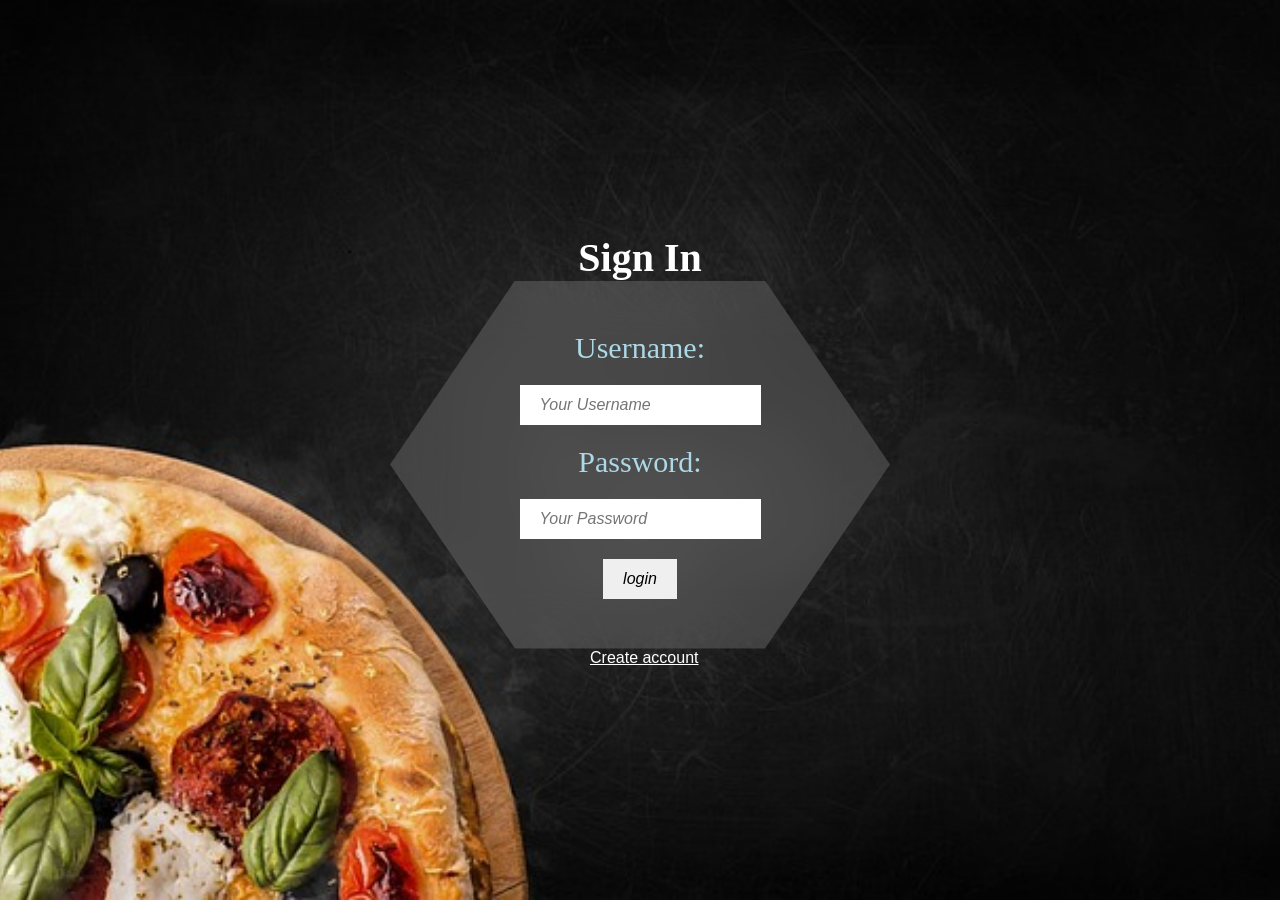
<file: index.html>
<!DOCTYPE html>
<html>
<head>
    <meta charset="UTF-8">
    <meta name="viewport" content="width=device-width, initial-scale=1.0">
    <title>Sign In</title>
    <link rel="stylesheet" href="index.css">
	<script>
		function txtfocus()
		{
			document.getElementById("username").style.background="gray";
			document.getElementById("username").style.color="white";
		}
		function focuslost()
		{
			document.getElementById("username").style.background="white";
			document.getElementById("username").style.color="black";
		}
		function txtfocus2()
		{
			document.getElementById("password").style.background="gray";
			document.getElementById("password").style.color="white";
		}
		function focuslost2()
		{
			document.getElementById("password").style.background="white";
			document.getElementById("password").style.color="black";
		}
		function validation()
		{
			var user=document.getElementById("username").value;
			var pass=document.getElementById("password").value;
			if(user=="realpeprizza" && pass=="12345678")
			{
				alert("Login successfully");
				window.location="home.html";
				return false;
			}
			else
			{	
				alert("Login Fail");
			}
		}
	</script>
</head>
<body>
	<div class="container">
        <center><h2>Sign In</h2></center>
        <form>
            <label>Username:</label>
            <input type="text" id="username" name="username" placeholder="Your Username" onfocus="txtfocus()" onblur="focuslost()"/>
            <label>Password:</label>
            <input type="password" id="password" name="password" placeholder="Your Password" onfocus="txtfocus2()" onblur="focuslost2()"/>
            <input type="button" onclick="validation()" value="login" />
        </form>
		<a href="registration.html" style="margin-left:40%">Create account</a>
	</div>
</body>
</html>
</file>
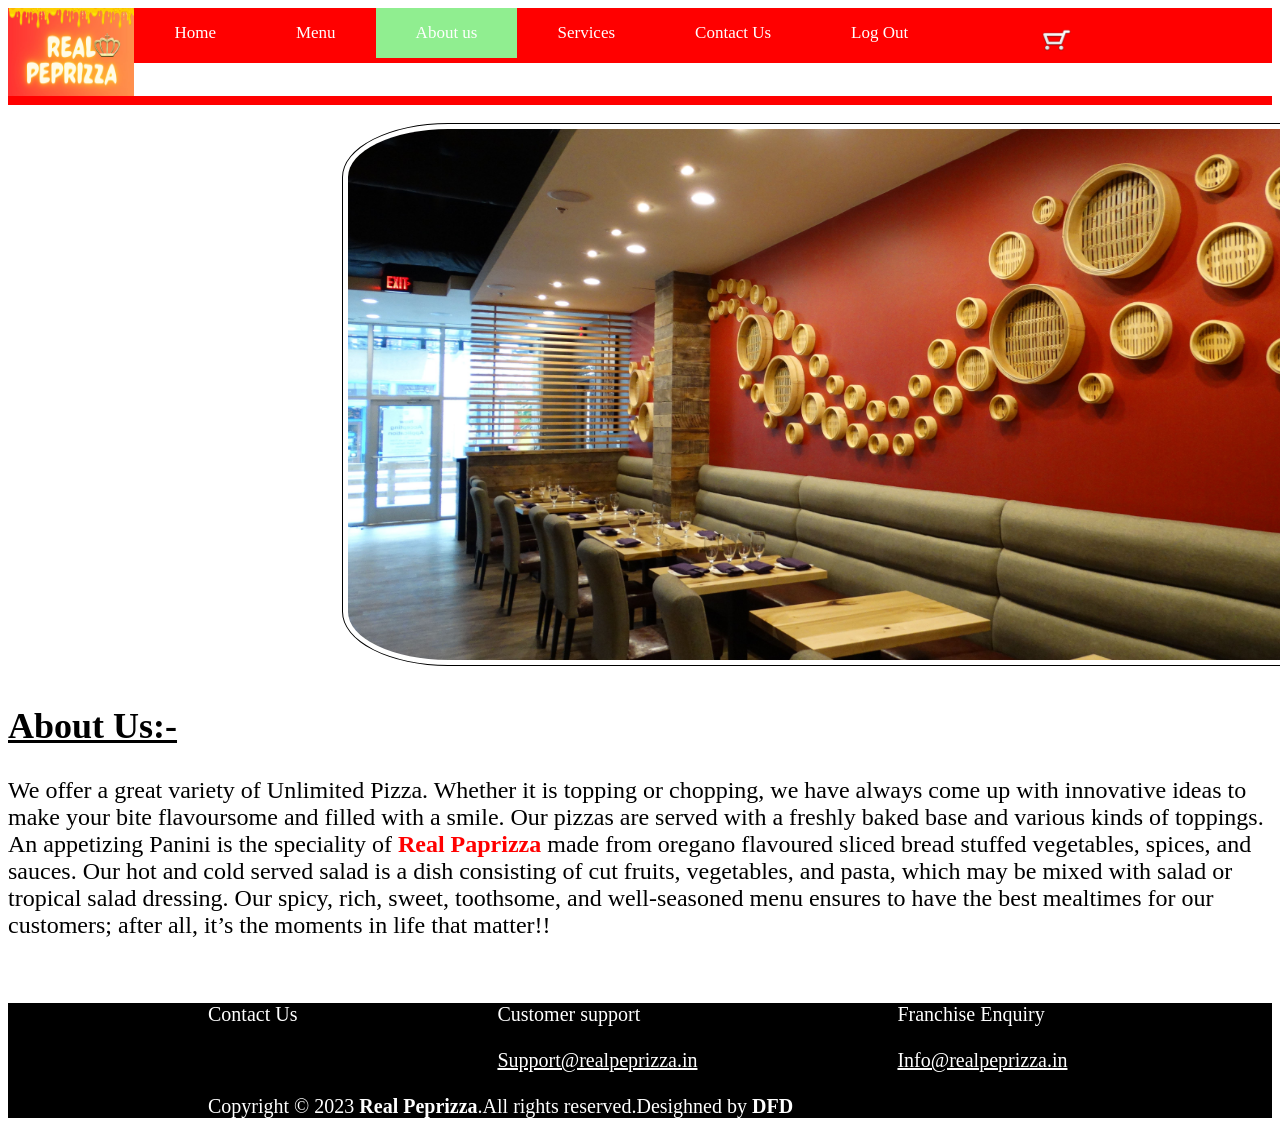
<file: about_us.html>
<html>
	<head>
		<title>About_us</title>
		<meta charset="UTF-8">
		<meta name="viewport" content="width=device-width,initial-scale=1.0">
		<link rel="stylesheet" href="about_us.css">
		<script>
			function newimg()
			{
				document.getElementById("res_image").src="restaurant2.png";
			}
			function oldimg()
			{
				document.getElementById("res_image").src="restaurant.png";
			}
			function double()
			{
				document.getElementById("real").style.color="red";
				document.getElementById("real").style.fontSize="30px";
			}
		</script>
	</head>
	<body>
		<div>
			<img src="logo.png" id="logo">
		</div>
		<div class="navigation">
			<a href="home.html">Home</a>
			<a href="menu.html">Menu</a>
			<a class="active" href="about_us.html">About us</a>
			<a href="our services.html">Services</a>
			<a href="contact_us.html">Contact Us</a>
			<a href="index.html">Log Out</a>
			<a style="width:10%;height:2.8%;margin-left:1%" href="chart.html"><img src="chart_img.png" id="chart_img"></a>
		</div>
		<hr id="line1">
		<div id="res">
			<img src="restaurant.png" id="res_image" onmouseover="newimg()" onmouseout="oldimg()">
		</div>
		<div id="aboutus">
			<h2 id="about"><u>About Us:-</u></h2>
			<p id="about_us">
				We offer a great variety of Unlimited Pizza. Whether it is topping or chopping, we have always come up with innovative ideas to make your bite flavoursome and filled with a smile. Our pizzas are served with a freshly baked base and various kinds of toppings. An appetizing Panini is the speciality of <b id="real" ondblclick="double()">Real Paprizza</b> made from oregano flavoured sliced bread stuffed vegetables, spices, and sauces. Our hot and cold served salad is a dish consisting of cut fruits, vegetables, and pasta, which may be mixed with salad or tropical salad dressing. Our spicy, rich, sweet, toothsome, and well-seasoned menu ensures to have the best mealtimes for our customers; after all, it’s the moments in life that matter!!
			</p>
		</div>
		<div id="contact">
			<div id="contact1">Contact Us</div>
			<div id="contact2">Customer support<br><br><u>Support@realpeprizza.in</u></div>
			<div id="contact3">Franchise Enquiry<br><br><u>Info@realpeprizza.in</u><br><br></div>
			<div id="contact4">
				Copyright &copy; 2023 <b>Real Peprizza</b>.All rights reserved.Desighned by <b>DFD</b>
			</div>
		</div>
		</body>
</html>
</file>
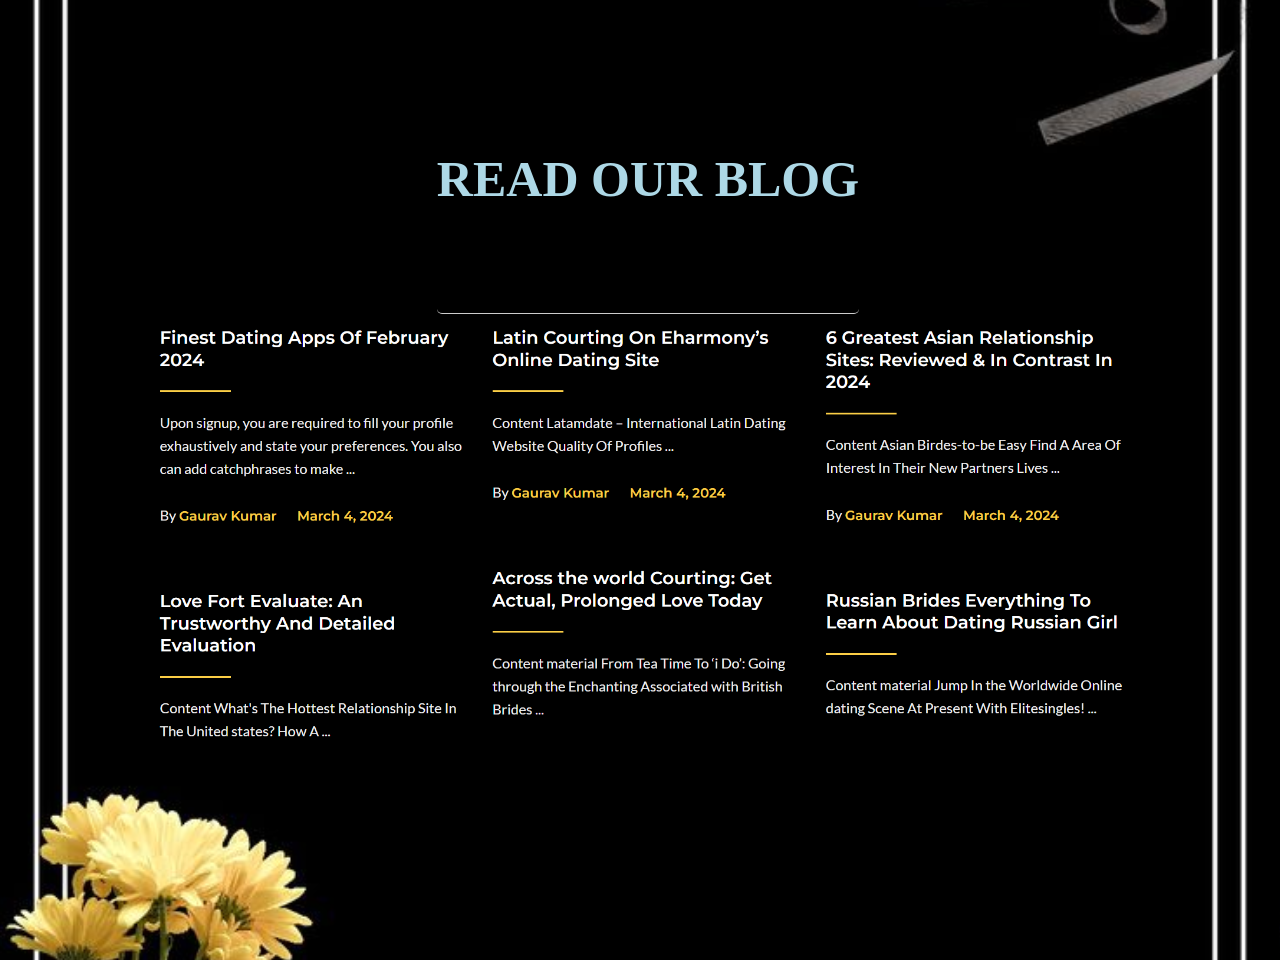
<file: blog.html>
<!DOCTYPE html>
<html lang="en">
<head>
  <meta charset="UTF-8">
  <meta name="viewport" content="width=device-width, initial-scale=1.0">
  <title>BLOG</title>
  <link rel="stylesheet" href="blog.css">
</head>
<body>
  <div  class="container">
    <div class="header">
      <h1>READ OUR BLOG</h1>
	</div>
    <br>
    <div class="content">
	   <img src="imgg8.png">
    </div>
	</div>
    
  
  
</body>
</html>
</file>
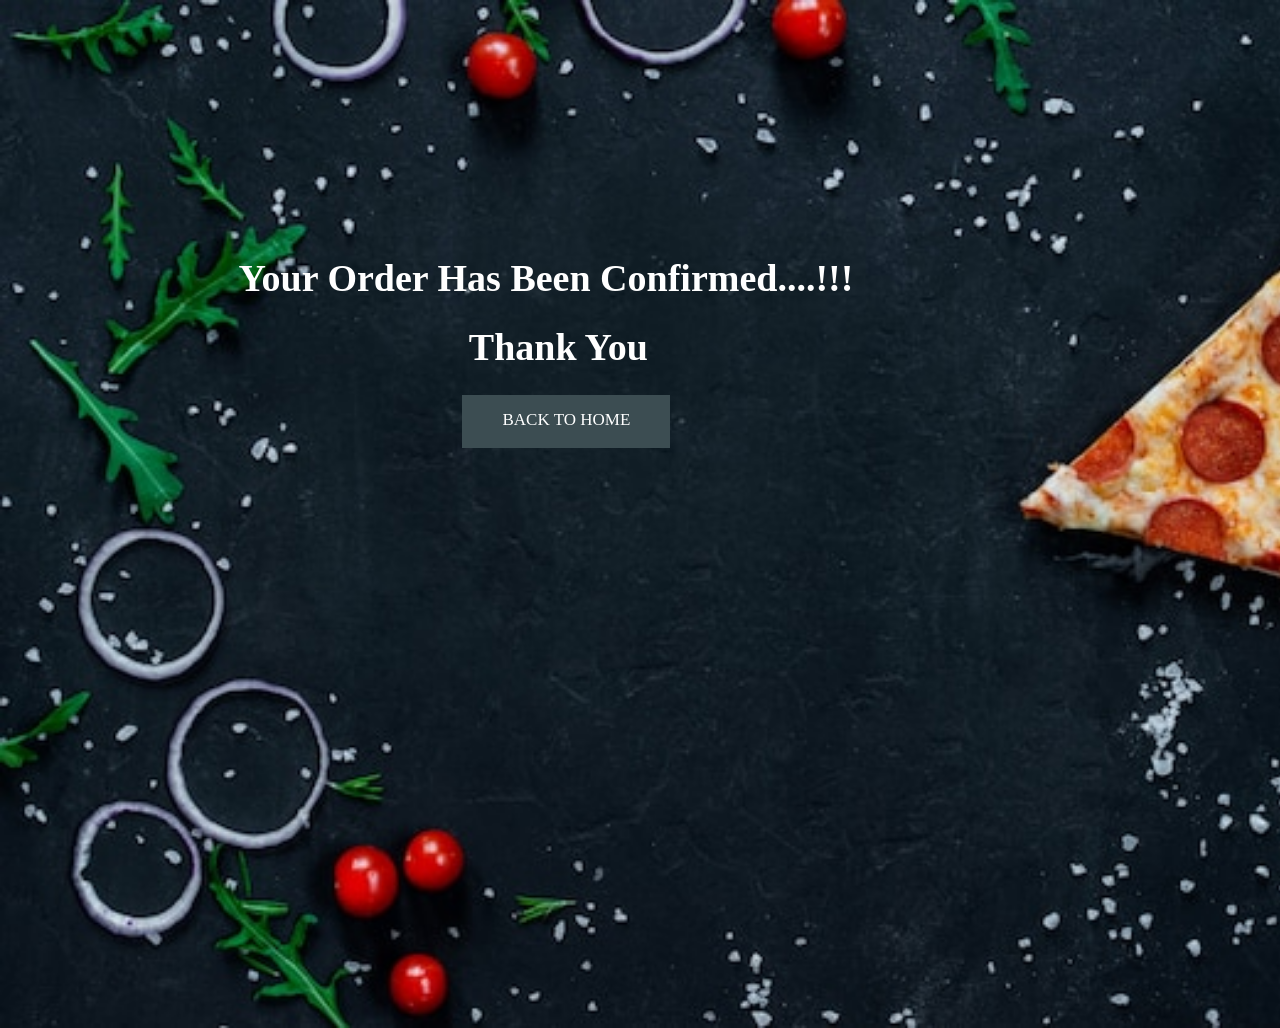
<file: confirm.html>
<html>
	<head>
		<title>confirm</title>
		<meta charset="UTF-8">
		<meta name="viewport" content="width=device-width,initial-scale=1.0">
		<link rel="stylesheet"  href="confirm.css">                 
	</head>
	<body>
		<div id="div">
			<h1 id="text"> Your Order Has Been Confirmed....!!!</h1>                   
			<h1><center>Thank  You</center></h1>
			<a style="width:20%;height:3%;margin-left:35%" href="home.html">BACK TO HOME</a>
			<br>
		</div>
	</body>
</html>
</file>
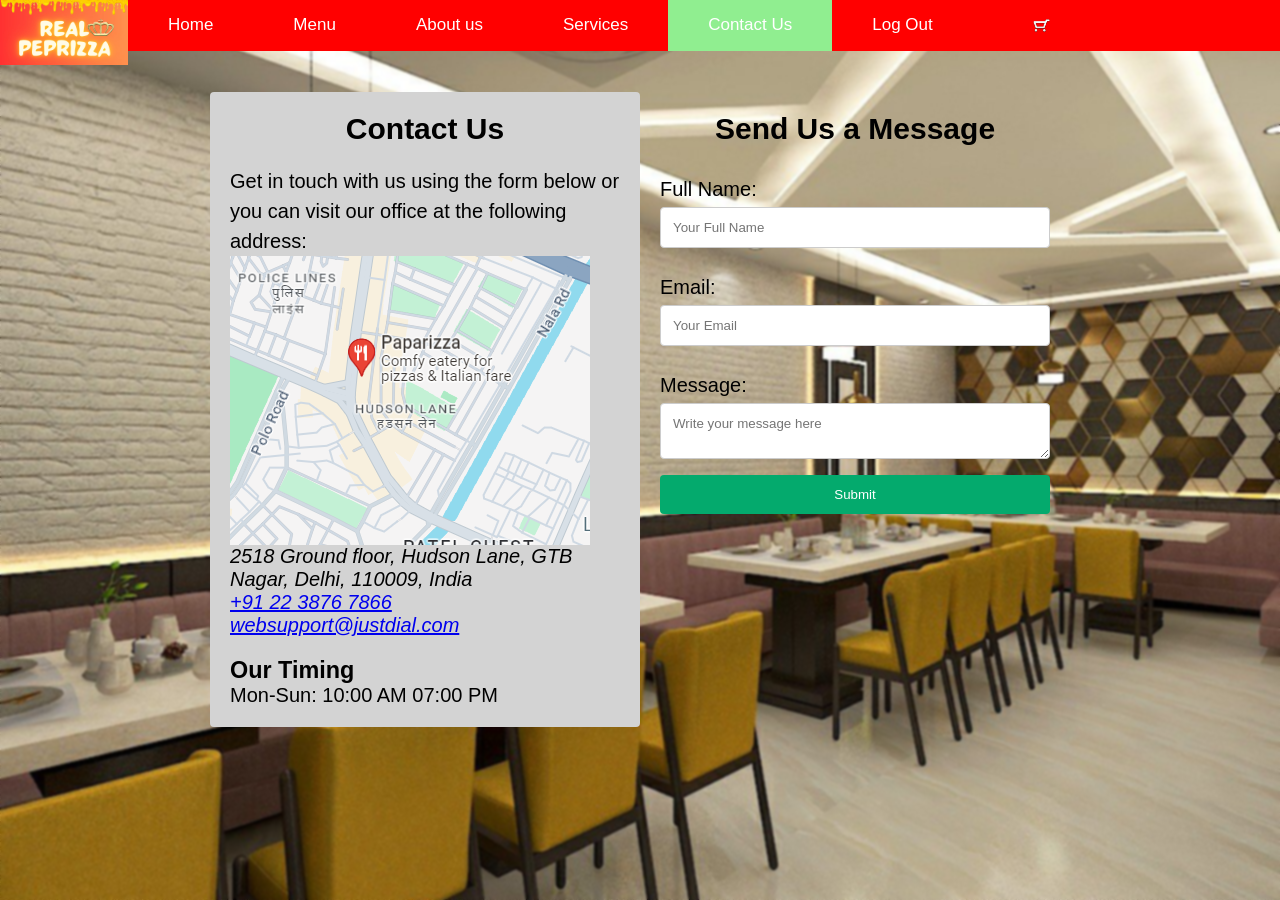
<file: contact_us.html>
<html lang="en">
	<head>
		<meta charset="UTF-8">
		<meta name="viewport" content="width=device-width, initial-scale=1.0">
		<title>Contact Us</title>
		<link rel="stylesheet" href="contact_us.css">
		<script>
			function txtfocus()
			{
				document.getElementById("fname").style.background="gray";
				document.getElementById("fname").style.color="white";
			}
			function focuslost()
			{
				document.getElementById("fname").style.background="white";
				document.getElementById("fname").style.color="black";
			}
			function txtfocus2()
			{
				document.getElementById("email").style.background="gray";
				document.getElementById("email").style.color="white";
			}
			function focuslost2()
			{
				document.getElementById("email").style.background="white";
				document.getElementById("email").style.color="black";
			}
			function txtfocus3()
			{
				document.getElementById("message").style.background="gray";
				document.getElementById("message").style.color="white";
			}
			function focuslost3()
			{
				document.getElementById("message").style.background="white";
				document.getElementById("message").style.color="black";
			}
			function clearErrors()
			{
				errors=document.getElementsByClassName("error");
				for(let item of errors)
				{
					item.innerHTML="";
				}
			}
			function validateform()
			{
				clearErrors();
				var a1=document.forms["myForm"]["fname"].value;
				var a2=document.forms["myForm"]["email"].value;
				var a3=document.forms["myForm"]["message"].value;
				var atposition=a2.indexOf("@");
				var dotpostision=a2.lastIndexOf(".");
				var errormes1=document.getElementById("error1");
				var errormes2=document.getElementById("error2");
				var errormes3=document.getElementById("error3");
				if(a1=="")
				{
					errormes1.textContent="Please Enter Full Name";
					errormes1.style.color="red";
					return false;
				}
				if(((a1.length)<10) || ((a1.length)>20))
				{
					errormes1.textContent="Full name must be between 10 to 20";
					errormes1.style.color="red";
					return false;
				}
				if(a2=="")
				{
					errormes2.textContent="Please enter email";
					errormes2.style.color="red";
					return false;
				}
				if(atposition<1 || dotpostision<atposition+2 || dotpostision+2>=a2.length)
				{
					errormes2.textContent="Please enter valid Email address atposition : " + atposition + " dotposition : " + dotpostision;
					errormes2.style.color="red";
					return false;
				}
				if(a2.length>20)
				{
					errormes2.textContent="Email length is so long";
					errormes2.style.color="red";
					return false;
				}
				if(a3=="")
				{
					errormes3.textContent="Enter message";
					errormes3.style.color="red";
					return false;
				}
				else
				{
					errormes3.textContent="";	
				}
			}
		</script>
	</head>
	<body>
		<div id="main">
		<div>
			<img src="logo.png" id="logo">
		</div>
		<div class="navigation">
			<a href="home.html">Home</a>
			<a href="menu.html">Menu</a>
			<a href="about_us.html">About us</a>
			<a href="our services.html">Services</a>
			<a class="active" href="contact_us.html">Contact Us</a>
			<a href="index.html">Log Out</a>
			<a style="width:10%;height:100%;margin-left:1%" href="chart.html"><img src="chart_img.png" id="chart_img"></a>
		</div>
		</div>
		<div class="container">
		<section class="contact-info">
			<h1>Contact Us</h1>
			<p>Get in touch with us using the form below or you can visit our office at the following address:</p>
			<address>
			   <img src="imgg4.png">
				<br>2518 Ground floor, Hudson Lane, GTB Nagar, Delhi, 110009, India <br>
				<a href="tel:+912238767866"> +91 22 3876 7866</a><br>
				<a href="mailto:websupport@justdial.com">websupport@justdial.com</a>
			</address>
			<div class="contact-hours">
				<h3>Our Timing</h3>
				Mon-Sun: 10:00 AM 07:00 PM
			</div>
		</section>
		<section class="contact-form">
			<h2>Send Us a Message</h2>
			<form name="myForm">
				<label for="fname">Full Name:</label>
				<input type="text" id="fname" name="fname" placeholder="Your Full Name" onfocus="txtfocus()" onblur="focuslost()">
				<p id="error1" class="error"></p>
				<label for="email">Email:</label>
				<input type="email" id="email" name="email" placeholder="Your Email" onfocus="txtfocus2()" onblur="focuslost2()">
				<p id="error2" class="error"></p>
				<label for="message">Message:</label>
				<textarea id="message" name="message" placeholder="Write your message here" onfocus="txtfocus3()" onblur="focuslost3()"></textarea>
				<p id="error3" class="error"></p>
				<input type="submit" onclick="return validateform()" value="Submit" id="button"></button>
			</form>
		</section>
		</div>
	</body>
</html>
</file>
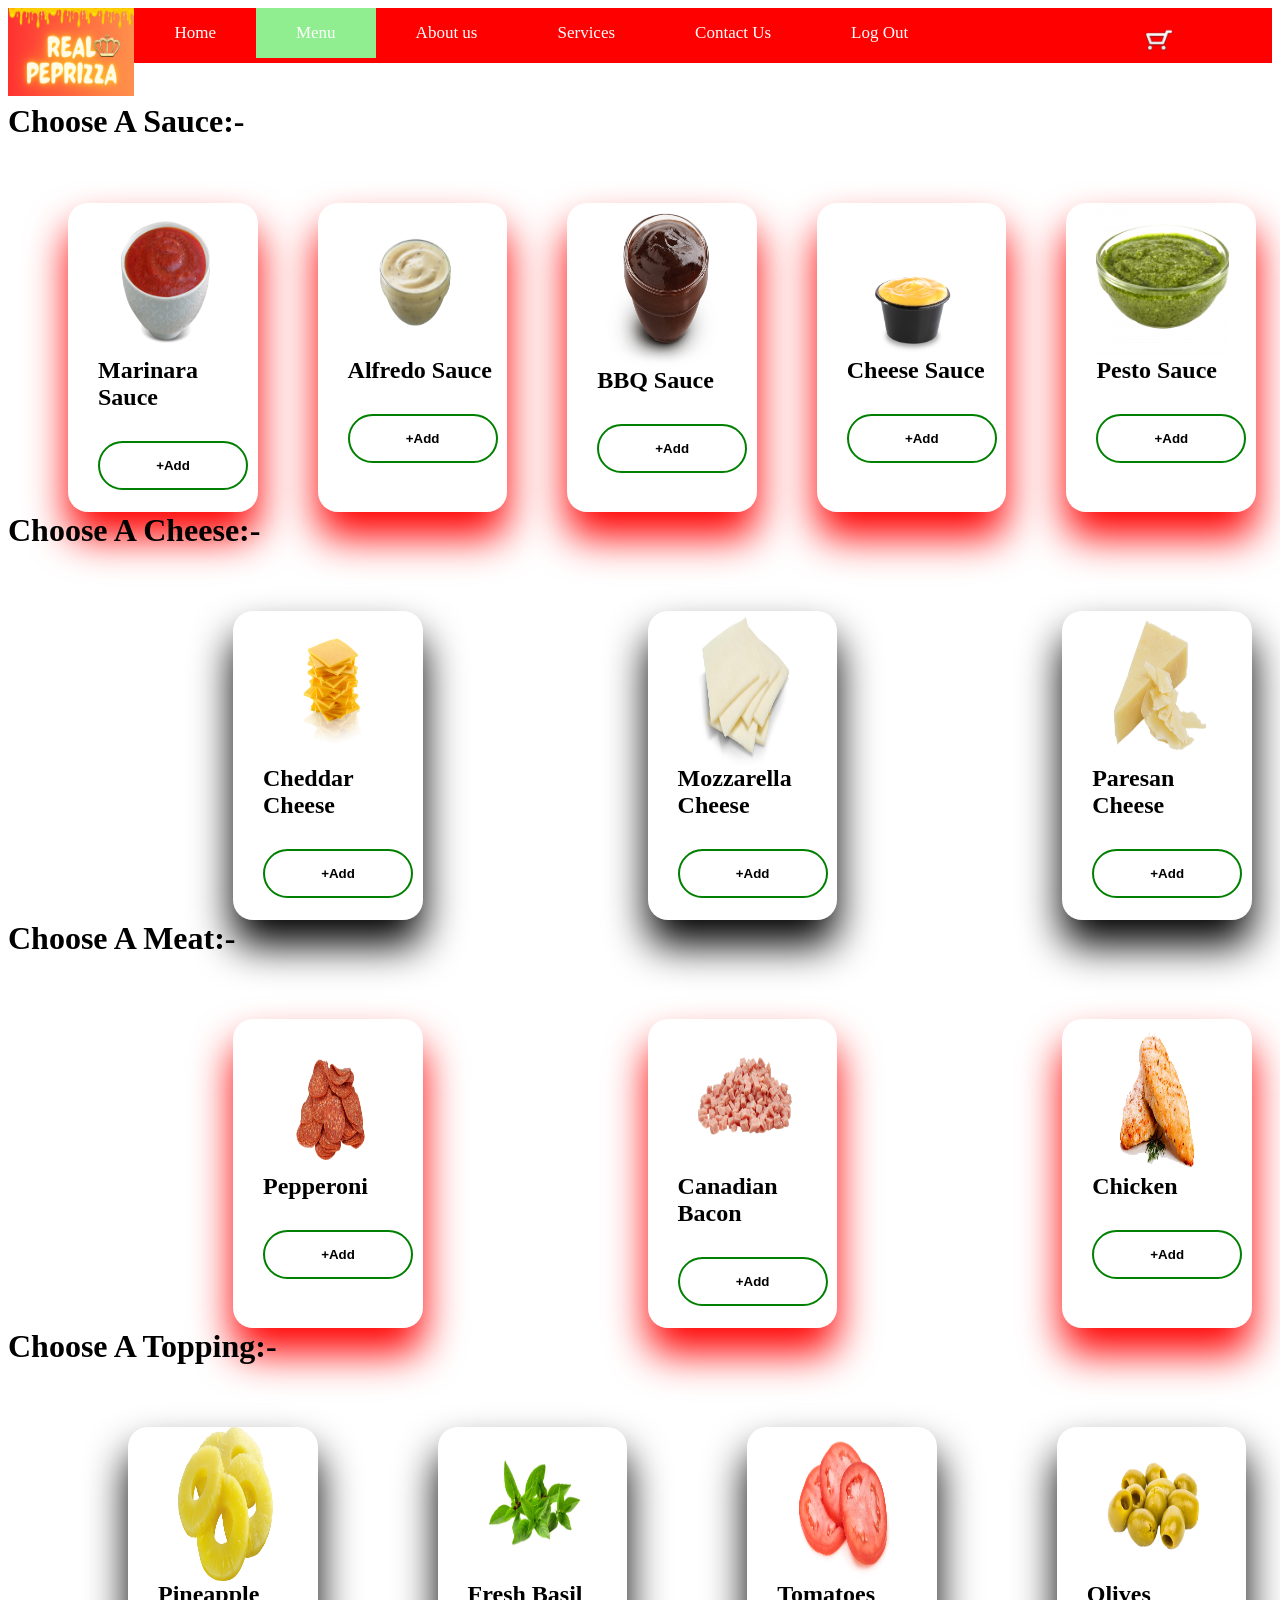
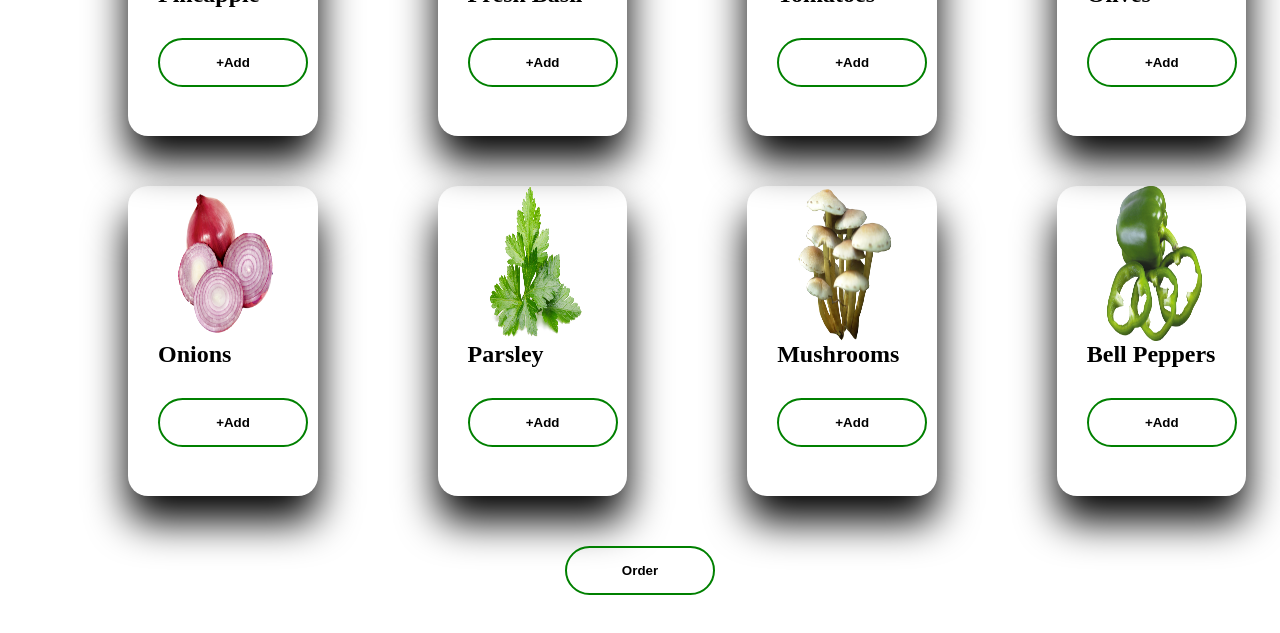
<file: make your own pizza.html>
<html>
	<head>
		<title>Make your own pizza</title>
		<meta charset="UTF-8">
		<meta name="viewport" content="width=device-width,initial-scale=1.0">
		<link rel="stylesheet" href="makeyourownpizza.css">
		</head>
		<body>
			<div>
				<img src="logo.png" id="logo">
			</div>
			<div class="navigation">
				<a href="home.html">Home</a>
				<a class="active" href="menu.html">Menu</a>
				<a href="about_us.html">About us</a>
				<a href="our services.html">Services</a>
				<a href="contact_us.html">Contact Us</a>
				<a href="index.html">Log Out</a>
				<a style="width:10%;height:2.8%;margin-left:10%" href="chart.html"><img src="chart_img.png" id="chart_img"></a>
			</div>
			<div id="div1"><h1 id="saurce">Choose A Sauce:-</h1></div>
			<div id="cart-container1">
				<img src="sauce1.png" id="sauce1">
				<h2 id="name">Marinara Sauce</h2>
				<input type="button" id="sauces1" value="+Add">
			</div>
			<div id="cart-container1">
				<img src="sauce2.png" id="sauce2">
				<h2 id="name">Alfredo Sauce</h2>
				<input type="button" id="sauces2" value="+Add">
			</div>
			<div id="cart-container1">
				<img src="sauce3.png" id="sauce3">
				<h2 id="name">BBQ Sauce</h2>
				<input type="button" id="sauces3" value="+Add">
			</div>
			<div id="cart-container1">
				<img src="sauce4.png" id="sauce4">
				<h2 id="name">Cheese Sauce</h2>
				<input type="button" id="sauces4" value="+Add">
			</div>
			<div id="cart-container1">
				<img src="sauce5.png" id="sauce5">
				<h2 id="name">Pesto Sauce</h2>
				<input type="button" id="sauces5" value="+Add">
			</div>
			<br><br><br><br><br><br><br><br><br><br><br><br><br><br><br><br>
			<div id="div2"><h1 id="cheese">Choose A Cheese:-</h1></div>
			<div id="cart-container2">
				<img src="cheese1.png" id="cheese1">
				<h2 id="name">Cheddar Cheese</h2>
				<input type="button" id="cheeses1" value="+Add">
			</div>
			<div id="cart-container2">
				<img src="cheese2.png" id="cheese2">
				<h2 id="name">Mozzarella Cheese</h2>
				<input type="button" id="cheeses2" value="+Add">
			</div>
			<div id="cart-container2">
				<img src="cheese3.png" id="cheese3">
				<h2 id="name">Paresan Cheese</h2>
				<input type="button" id="cheeses3" value="+Add">
			</div>
			<br><br><br><br><br><br><br><br><br><br><br><br><br><br><br><br>
			<div id="div3"><h1 id="meat">Choose A Meat:-</h1></div>
			<div id="cart-container3">
				<img src="meat1.png" id="meat1">
				<h2 id="name">Pepperoni</h2>
				<input type="button" id="meats1" value="+Add">
			</div>
			<div id="cart-container3">
				<img src="meat2.png" id="meat2">
				<h2 id="name">Canadian Bacon</h2>
				<input type="button" id="meats2" value="+Add">
			</div>
			<div id="cart-container3">
				<img src="meat3.png" id="meat3">
				<h2 id="name">Chicken</h2>
				<input type="button" id="meats3" value="+Add">
			</div>
			<br><br><br><br><br><br><br><br><br><br><br><br><br><br><br><br>
            <div id="div4"><h1 id="topping">Choose A Topping:-</h1></div>
			<div id="cart-container4">
				<img src="topping1.png" id="topping1">
				<h2 id="name">Pineapple</h2>
				<input type="button" id="toppings1" value="+Add">
			</div>
			<div id="cart-container4">
				<img src="topping2.png" id="topping2">
				<h2 id="name">Fresh Basil</h2>
				<input type="button" id="toppings2" value="+Add">
			</div>
			<div id="cart-container4">
				<img src="topping3.png" id="topping3">
				<h2 id="name">Tomatoes</h2>
				<input type="button" id="toppings3" value="+Add">
			</div>
			<div id="cart-container4">
				<img src="topping4.png" id="topping4">
				<h2 id="name">Olives</h2>
				<input type="button" id="toppings4" value="+Add">
			</div>
			<br><br><br><br><br><br><br><br><br><br><br><br><br><br><br><br>
			<div id="cart-container4">
				<img src="topping5.png" id="topping5">
				<h2 id="name">Onions</h2>
				<input type="button" id="toppings5" value="+Add">
			</div>
			<div id="cart-container4">
				<img src="topping6.png" id="topping6">
				<h2 id="name">Parsley</h2>
				<input type="button" id="toppings6" value="+Add">
			</div>
			<div id="cart-container4">
				<img src="topping7.png" id="topping7">
				<h2 id="name">Mushrooms</h2>
				<input type="button" id="toppings7" value="+Add">
			</div>
			<div id="cart-container4">
				<img src="topping8.png" id="topping8">
				<h2 id="name">Bell Peppers</h2>
				<input type="button" id="toppings8" value="+Add">
			</div>
			<a href="order_form.html">
				<center>
					<button type="button" id="buttongreen">Order</button>
				</center>
			</a>
		</body>
</html>
</file>
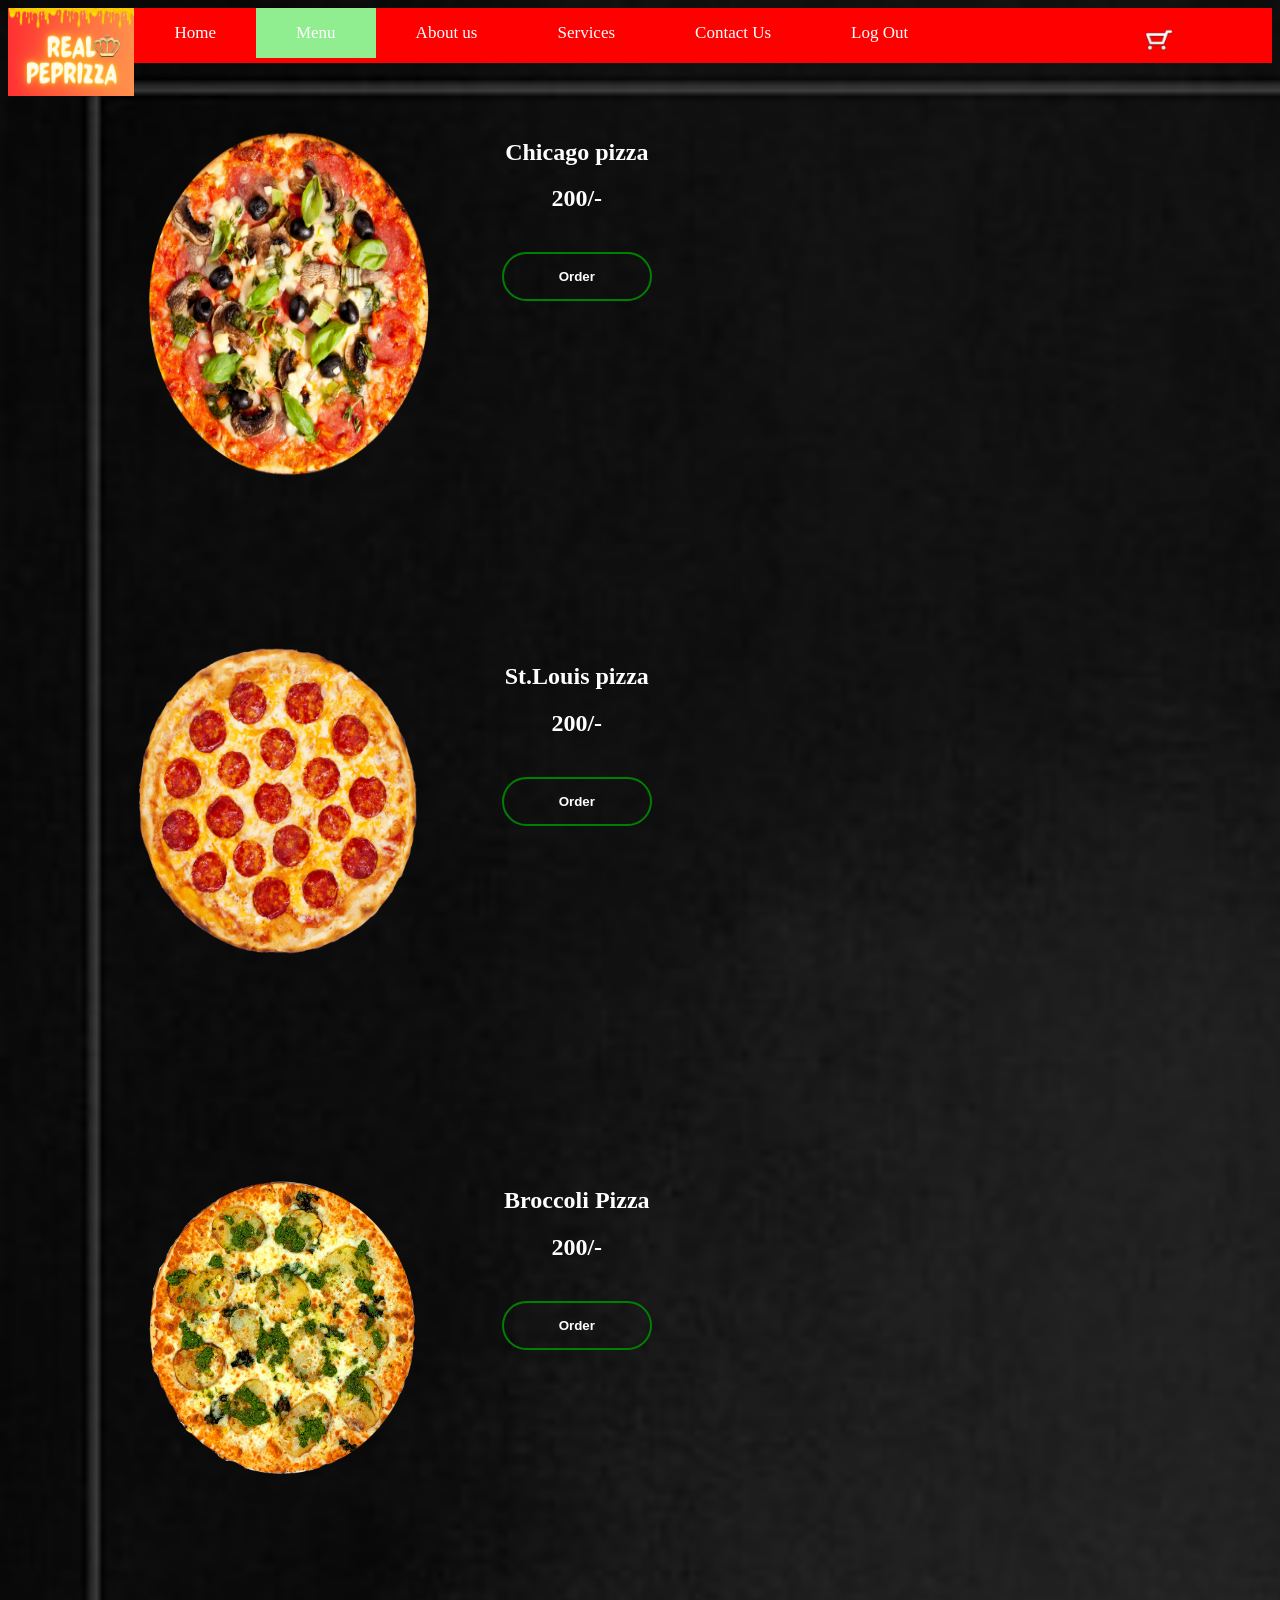
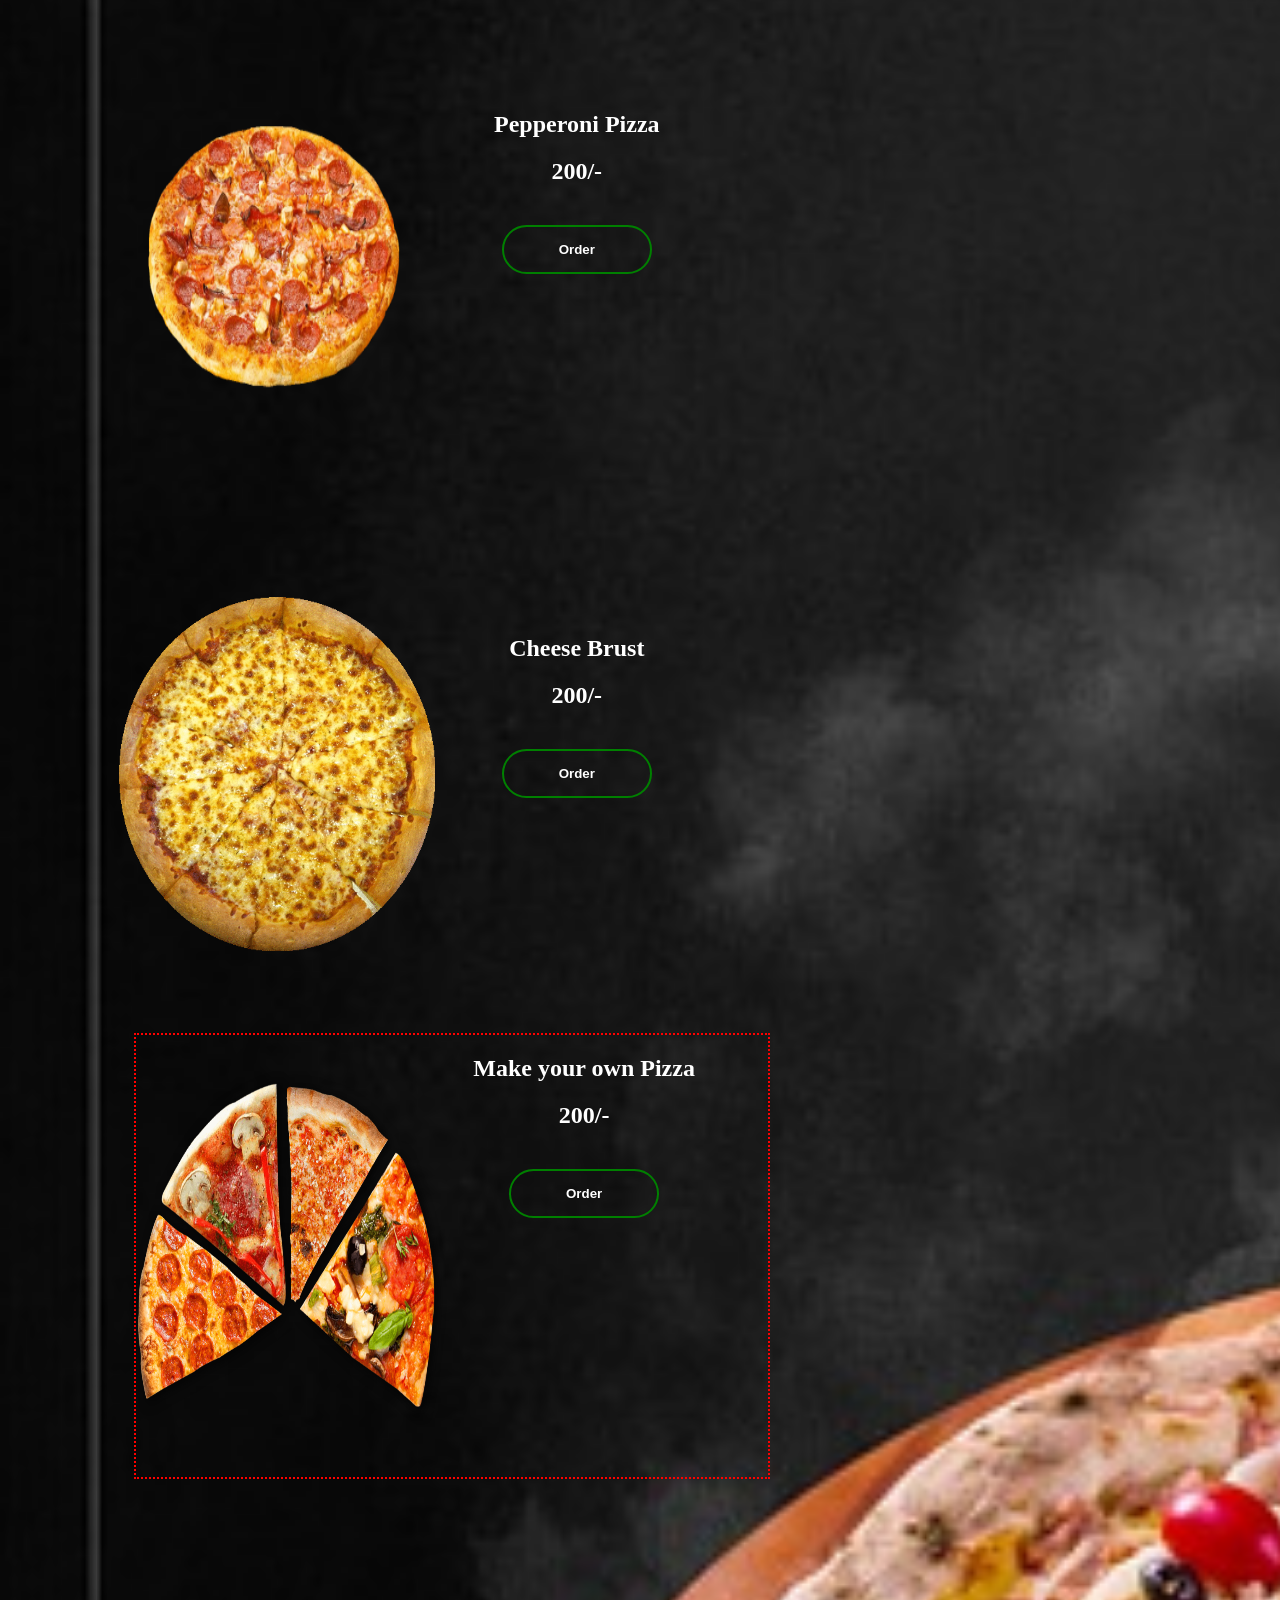
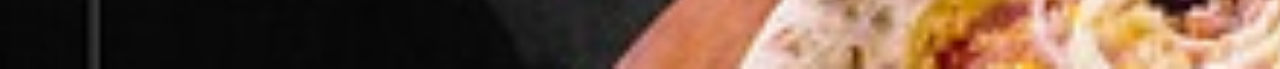
<file: menu.html>
<html>
	<head>
		<title>Menu</title>
		<meta charset="UTF-8">
		<meta name="viewport" content="width=device-width,initial-scale=1.0">
		<link rel="stylesheet" href="menu.css">
	</head>
	<body>
		<div>
			<img src="logo.png" id="logo">
		</div>
		<div class="navigation">
			<a href="home.html">Home</a>
			<a class="active" href="menu.html">Menu</a>
			<a href="about_us.html">About us</a>
			<a href="our services.html">Services</a>
			<a href="contact_us.html">Contact Us</a>
			<a href="index.html">Log Out</a>
			<a style="width:10%;height:2.8%;margin-left:10%" href="chart.html"><img src="chart_img.png" id="chart_img"></a>
		</div> 
		<div id="div2"><img src="image1.png" id="image1"></div>
		<div id="div3">
			<h2 id="div3h2">Chicago pizza</h2>
			<h2 id="div3h3">200/-</h2>
			<a href="order_form.html"><button type="button" id="buttongreen">Order</button></a>
		</div>        
		<div id="div4"><img src="img2.png" id="img2"></div>
		<div id="div5">
			<h2 id="div5h2">St.Louis pizza</h2>
			<h2 id="div5h3">200/-</h2>
			<a href="order_form.html"><button type="button" id="buttongreen">Order</button></a>
		</div>
		<div id="div6"><img src="img3.png" id="img3"></div>
		<div id="div7">
			<h2 id="div7h2">Broccoli Pizza</h2>
			<h2 id="div7h3">200/-</h2>
			<a href="order_form.html"><button type="button" id="buttongreen">Order</button></a>
		</div>
		<div id="div8"><img src="img4.png" id="img4"></div>
		<div id="div9">
			<h2 id="div9h2">Pepperoni Pizza</h2>
			<h2 id="div9h3">200/-</h2>
			<a href="order_form.html"><button type="button" id="buttongreen">Order</button></a>
		</div>
		<div id="div10"><img src="img6.png" id="img6"></div>
		<div id="div11">
			<h2 id="div11h2">Cheese Brust</h2>
			<h2 id="div11h3">200/-</h2>
			<a href="order_form.html"><button type="button" id="buttongreen">Order</button></a>
		</div>
		<div id="div12"><img src="img5.png" id="img5"></div>
		<div id="div13">
			<h2 id="div13h2">Make your own Pizza</h2>
			<h2 id="div9h3">200/-</h2>
			<a href="make your own pizza.html"><button type="button" id="buttongreen">Order</button></a>
		</div>
        </body>
</html>
</file>
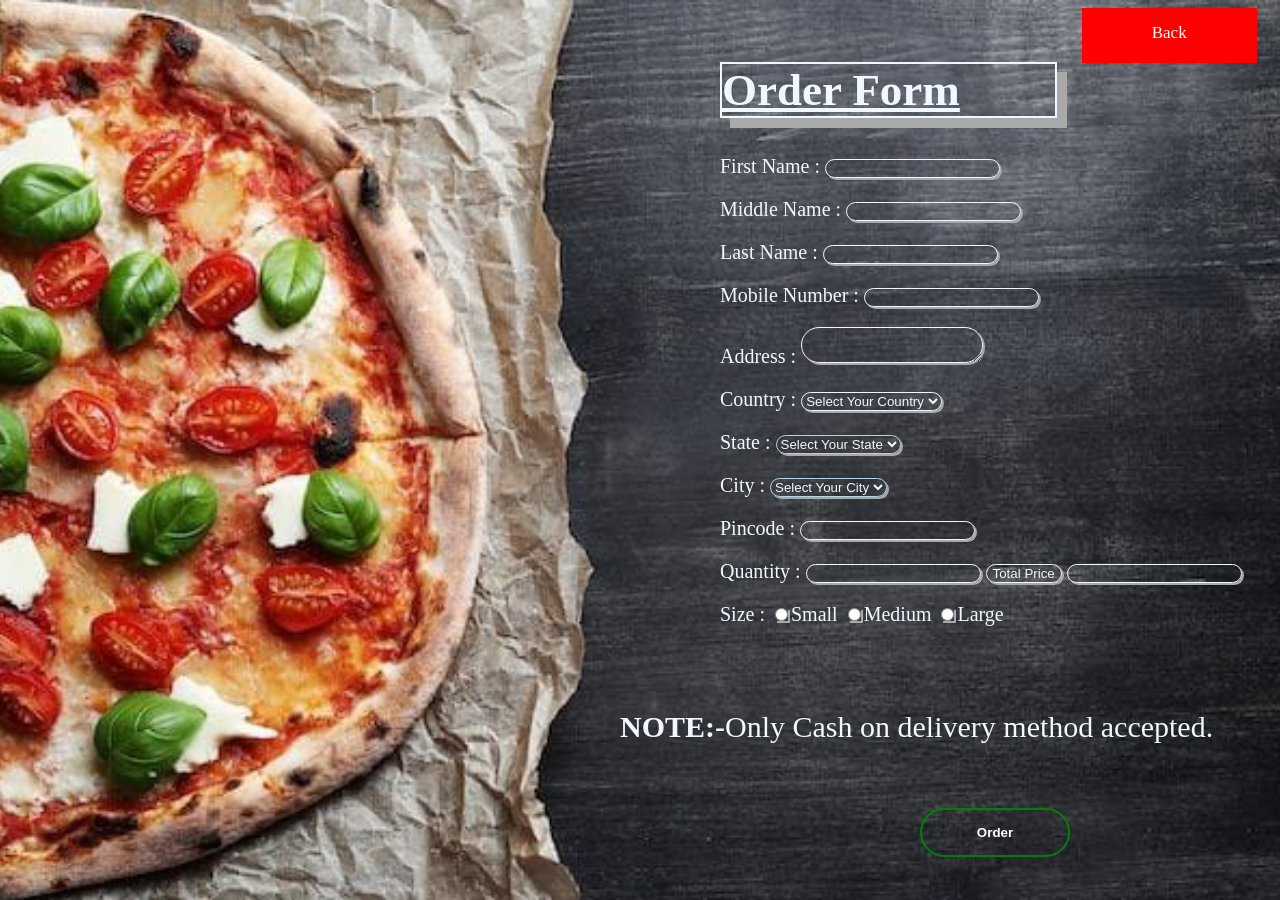
<file: order_form.html>
<html>
    <head>
    	<title>order Form</title>
            <link rel="stylesheet" href="order_form.css">
            <script>
				function txtfocus()
				{
					document.getElementById("fname").style.background="white";
					document.getElementById("fname").style.color="black";
				}
				function focuslost()
				{
					document.getElementById("fname").style.background="grey";
					document.getElementById("fname").style.color="white";
				}
				function txtfocus2()
				{
					document.getElementById("mname").style.background="white";
					document.getElementById("mname").style.color="black";
				}
				function focuslost2()
				{
					document.getElementById("mname").style.background="grey";
					document.getElementById("mname").style.color="white";
				}
				function txtfocus3()
				{
					document.getElementById("lname").style.background="white";
					document.getElementById("lname").style.color="black";
				}
				function focuslost3()
				{
					document.getElementById("lname").style.background="grey";
					document.getElementById("lname").style.color="white";
				}
				function txtfocus4()
				{
					document.getElementById("mobile").style.background="white";
					document.getElementById("mobile").style.color="black";
				}
				function focuslost4()
				{
					document.getElementById("mobile").style.background="grey";
					document.getElementById("mobile").style.color="white";
				}
				function txtfocus5()
				{
					document.getElementById("address").style.background="white";
					document.getElementById("address").style.color="black";
				}
				function focuslost5()
				{
					document.getElementById("address").style.background="grey";
					document.getElementById("address").style.color="white";
				}
				function txtfocus6()
				{
					document.getElementById("pincode").style.background="white";
					document.getElementById("pincode").style.color="black";
				}
				function focuslost6()
				{
					document.getElementById("pincode").style.background="grey";
					document.getElementById("pincode").style.color="white";
				}
				function txtfocus7()
				{
					document.getElementById("quantity").style.background="white";
					document.getElementById("quantity").style.color="black";
				}
				function focuslost7()
				{
					document.getElementById("quantity").style.background="grey";
					document.getElementById("quantity").style.color="white";
				}
                var stateObject=
                {
                	"India":{
                        "Gujarat":["Surat","Rajkot","Ahmedabad","Surendranagar","Baroda","Ghandhinagar"],
                        "Delhi":["Qila Rai Pithora","Mehrauli","Siri","Tughlaqaad","Firozabad","Shergarh","Shahjahanabad"],
                        "Mumbai":["Andheri","Dadar","Goregaon","Juhu","Powai","Bandra","Thane "]
                    }
                }
                window.onload=function()
                {
                    var selectCountryList=document.getElementById("selectCountryList"),
                    selectStateList=document.getElementById("selectStateList"),
                    selectCityList=document.getElementById("selectCityList");
                    for(var country in stateObject)
                    {
                        selectCountryList.options[
                        selectCountryList.options.length]=new Option(country,country);
                    }
                    selectCountryList.onchange=function()
                    {
                        selectStateList.length=1;
                        selectCityList.length=1;
                        if(this.selectedIndex<1)return;
                        for(var state in stateObject[this.value])
                        {
                            selectStateList.options[
                            selectStateList.options.length]=new Option(state,state);
                        }
                    }
                    selectCountryList.onchange();
                    selectStateList.onchange=function()
                    {
                        selectCityList.length=1;
                        if(this.selectedIndex<1)return;
                        var city=stateObject[selectCountryList.value][this.value];
                        for(var i=0;i<city.length;i++)
                        {
                            selectCityList.options[
                            selectCityList.options.length]=new Option(city[i],city[i]);
                        }
                    }
                }
                function clearErrors()
				{
					errors=document.getElementsByClassName("error");
					for(let item of errors)
					{
						item.innerHTML="";
					}
				}
				function validateform()
				{
					clearErrors();
					var a1=document.forms["myForm"]["fname"].value;
					var a2=document.forms["myForm"]["mname"].value;
					var a3=document.forms["myForm"]["lname"].value;
					var a4=document.forms["myForm"]["mobile"].value;
					var a5=document.forms["myForm"]["address"].value;
					var a6=document.forms["myForm"]["selectCountryList"].value;
					var a7=document.forms["myForm"]["selectStateList"].value;
					var a8=document.forms["myForm"]["selectCityList"].value;
					var a9=document.forms["myForm"]["pincode"].value;
					var a10=document.forms["myForm"]["quantity"].value;
					var a11=document.forms["myForm"]["size"];
					var errormes1=document.getElementById("error1");
					var errormes2=document.getElementById("error2");
					var errormes3=document.getElementById("error3");
					var errormes4=document.getElementById("error4");
					var errormes5=document.getElementById("error5");
					var errormes6=document.getElementById("error6");
					var errormes7=document.getElementById("error7");
					var errormes8=document.getElementById("error8");
					var errormes9=document.getElementById("error9");
					var errormes10=document.getElementById("error10");
					var errormes11=document.getElementById("error11");
					if(a1=="")
					{
						errormes1.textContent="Please Enter First Name";
						errormes1.style.color="red";
						return false;
					}
					if(((a1.length)<5) || ((a1.length)>20))
					{
						errormes1.textContent="First name must be between 5 to 20";
						errormes1.style.color="red";
						return false;
					}
					if(a2=="")
					{
						errormes2.textContent="Please Enter Middle Name";
						errormes2.style.color="red";
						return false;
					}
					if(((a2.length)<5) || ((a2.length)>20))
					{
						errormes2.textContent="Middle name must be between 5 to 20";
						errormes2.style.color="red";
						return false;
					}
					if(a3=="")
					{
						errormes3.textContent="Please Enter Last Name";
						errormes3.style.color="red";
						return false;
					}
					if(((a3.length)<5) || ((a3.length)>20))
					{
						errormes3.textContent="Last name must be between 5 to 20";
						errormes3.style.color="red";
						return false;
					}
					if(a4=="")
					{
						errormes4.textContent="Please Enter Phone Number";
						errormes4.style.color="red";
						return false;
					}
					if(a4.length!=10)
					{
						errormes4.textContent="Phone Number must be in 10 digits";
						errormes4.style.color="red";
						return false;
					}
					if(a5=="")
					{
						errormes5.textContent="Please Enter Address";
						errormes5.style.color="red";
						return false;
					}
					if(a6=="Select Your Country")
					{
						errormes6.textContent="Please Select One Country";
						errormes6.style.color="red";
						return false;
					}
					if(a7=="Select Your State")
					{
						errormes7.textContent="Please Select One State";
						errormes7.style.color="red";
						return false;
					}
					if(a8=="Select Your City")
					{
						errormes8.textContent="Please Select One City";
						errormes8.style.color="red";
						return false;
					}
					if(a9=="")
					{
						errormes9.textContent="Please Enter Pincode";
						errormes9.style.color="red";
						return false;
					}
					if(a9.length<6)
					{
						errormes9.textContent="Please Enter 6 digit";
						errormes9.style.color="red";
						return false;
					}
					if(a10=="")
					{
						errormes10.textContent="Please Enter Quantity";
						errormes10.style.color="red";
						return false;
					}
					if(a11[0].checked==false && a11[1].checked==false && a11[2].checked==false)
					{
						errormes11.textContent="Please select one option";
						errormes11.style.color="red";
						return false;
					}
					else
					{
						window.location="confirm.html";	
					}
				}
				function price()
				{
					x=Number(document.myForm.quantity.value);
					z=x*200;
					document.myForm.result.value=z;
				}
            </script>
    </head>
        <body>
			<a style="width:10%;height:2.8%;margin-left:80%" href="home.html">Back</a>
			<br>
            <h2>Order Form</h2>
            <form name="myForm">
                <label>First Name :</label>
                <input type="text" name="fname" id="fname" onfocus="txtfocus()" onblur="focuslost()">
                <p id="error1" class="error"></p>

                <label>Middle Name :</label>
                <input type="text" name="mname" id="mname" onfocus="txtfocus2()" onblur="focuslost2()">
                <p id="error2" class="error"></p>

                <label>Last Name :</label>
                <input type="text" name="lname" id="lname" onfocus="txtfocus3()" onblur="focuslost3()">
                <p id="error3" class="error"></p>
                              
                <label>Mobile Number :</label>
                <input type="number" name="mobile" min="0" id="mobile" onfocus="txtfocus4()" onblur="focuslost4()">
                <p id="error4" class="error"></p>

                <label>Address :</label>
                <textarea name="address" id="address" onfocus="txtfocus5()" onblur="focuslost5()"></textarea>
                <p id="error5" class="error"></p>
            
                <label>Country :</label>
                <select name="country" id="selectCountryList" size="1">
                    <option value="Select Your Country" selected="selected">Select Your Country</option>
                </select>
                <p id="error6" class="error"></p>
                              
                <label>State :</label>
                <select name="state" id="selectStateList" size="1">
                    <option value="Select Your State" selected="selected">Select Your State</option>
                </select>
                <p id="error7" class="error"></p>
                              
                <label>City :</label>
                <select name="city" id="selectCityList" size="1">
                    <option value="Select Your City" selected="selected">Select Your City</option>
                </select> 
                <p id="error8" class="error"></p>
                                         
                <label>Pincode :</label>
                <input type="number" name="pincode" min="0" id="pincode" onfocus="txtfocus6()" onblur="focuslost6()">
                <p id="error9" class="error"></p>
                                         
                <label>Quantity :</label>
                <input type="number" min="1" id="quantity" name="quantity" onfocus="txtfocus7()" onblur="focuslost7()">
				<input type="button" id="p" onClick="price()" value="Total Price">
				<input type="text" id="result" name="result"> 
                <p id="error10" class="error"></p>
                              
                <label>Size :</label>
                <input type="radio" value="small" id="size" name="size">Small
                <input type="radio" value="medium" id="size" name="size">Medium
                <input type="radio" value="large" id="size" name="size">Large
                <p id="error11" class="error"></p>
            </form>
            <br>
            <p><b>NOTE:-</b>Only Cash on delivery method accepted.</p>
            <br>
            <input type="submit" id="buttongreen" value="Order" onclick="validateform()">
        </body>
</html>
</file>
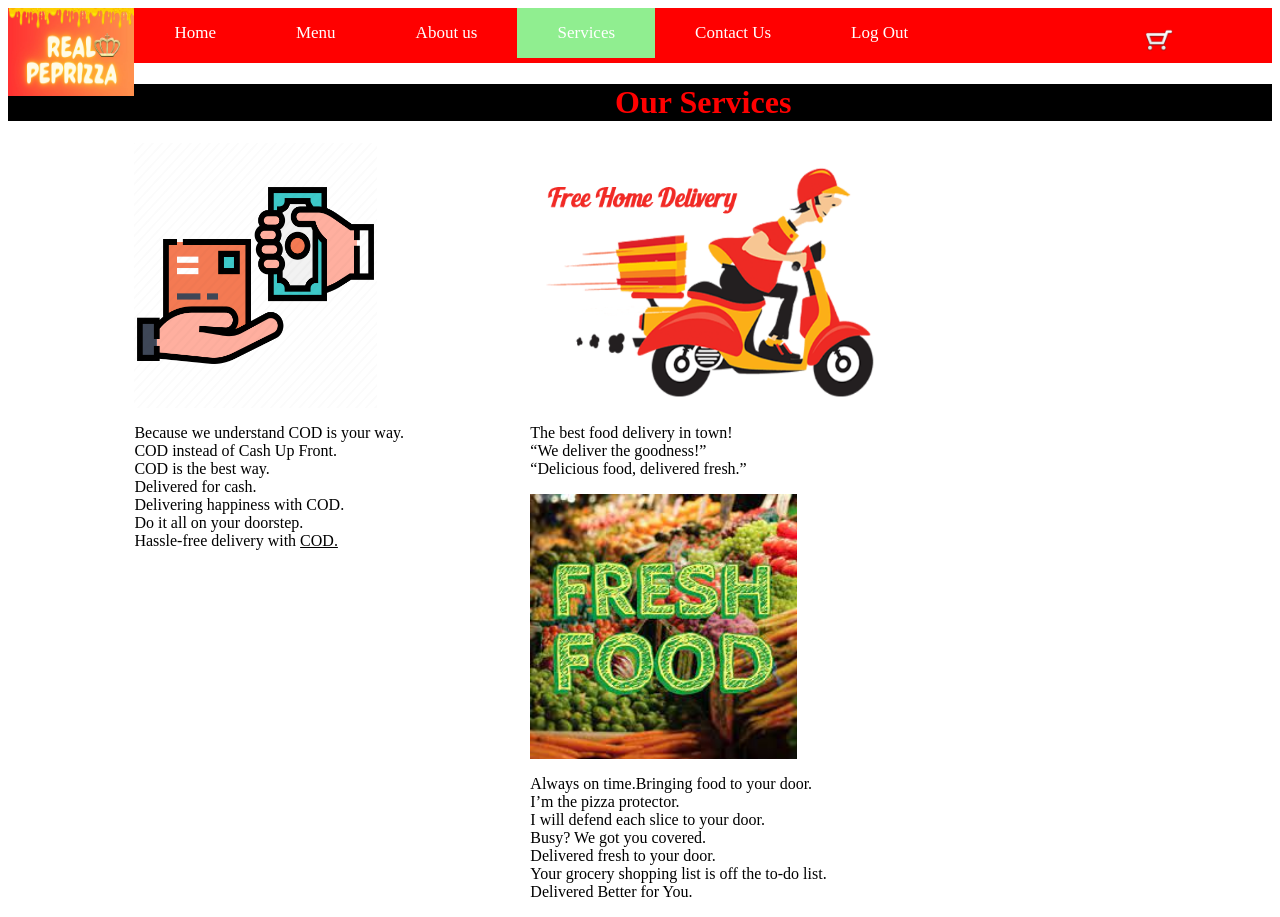
<file: our services.html>
<html>
	<head>
		<title>  Our Services </title>
		<meta charset="UTF-8">
		<meta name="viewport" content="width=device-width,initial-scale=1.0">
		<link rel="stylesheet"  href="our services.css">
		<script>
			function cod()
			{
				let text1="Cash On Delivery";
				document.getElementById("cod2").innerHTML=text1;
			}
		</script>
	</head>
	<body>
		<div>
			<img src="logo.png" id="logo">
		</div>
		<div class="navigation">
			<a href="home.html">Home</a>
			<a href="menu.html">Menu</a>
			<a href="about_us.html">About us</a>
			<a class="active" href="our services.html">Services</a>
			<a href="contact_us.html">Contact Us</a>
			<a href="index.html">Log Out</a>
			<a style="width:10%;height:2.8%;margin-left:10%" href="chart.html"><img src="chart_img.png" id="chart_img"></a>
		</div>
		<div  id= "div1">
			<h1>Our Services </h1>
		</div>
		<div id="div3">
			<img src="cod.png"  id="image1">
			<p id="div33">
				Because we understand COD is your way.<br>COD instead of Cash Up Front.<br>COD is the best way.<br>Delivered for cash.<br>Delivering happiness with COD.<br>Do it all on your doorstep.<br>Hassle-free delivery with <u id="cod" onclick="cod()">COD.</u>
				<p id="cod2"></p>
			</p>
		</div>
		<div id="div4">
			<img src="home_delivery.png"  id="image2">
			<p id="div44">
				The best food delivery in town!<br>“We deliver the goodness!”<br>“Delicious food, delivered fresh.”
			</p>
		</div>
		<div id="div2">
			<img src="fresh_food.png"  id="image3">
			<p id="div22">
				Always on time.Bringing food to your door.<br>I’m the pizza protector.<br> I will defend each slice to your door.<br>Busy? We got you covered.</br>Delivered fresh to your door.<br>Your grocery shopping list is off the to-do list.<br>Delivered Better for You.
			</p>
		</div>
	</body>
</html>
</file>
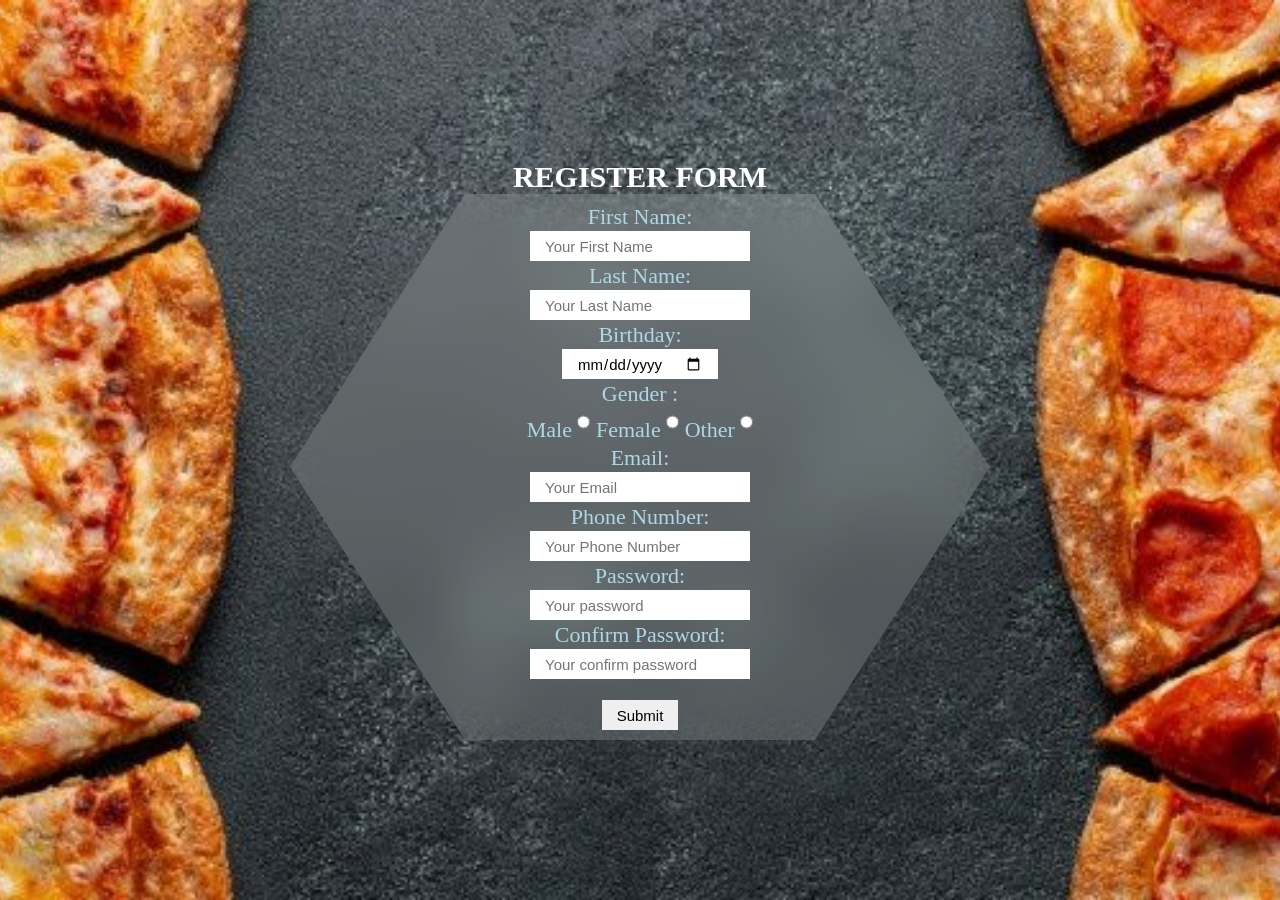
<file: registration.html>
<html lang="en">
	<head>
		<meta charset="UTF-8">
		<meta name="viewport" content="width=device-width, initial-scale=1.0">
		<title>Registration Form</title>
		<link rel="stylesheet" href="registration.css">
		<script>
			function txtfocus()
			{
				document.getElementById("fname").style.background="gray";
				document.getElementById("fname").style.color="white";
			}
			function focuslost()
			{
				document.getElementById("fname").style.background="white";
				document.getElementById("fname").style.color="black";
			}
			function txtfocus2()
			{
				document.getElementById("lname").style.background="gray";
				document.getElementById("lname").style.color="white";
			}
			function focuslost2()
			{
				document.getElementById("lname").style.background="white";
				document.getElementById("lname").style.color="black";
			}
			function txtfocus3()
			{
				document.getElementById("birthday").style.background="gray";
				document.getElementById("birthday").style.color="white";
			}
			function focuslost3()
			{
				document.getElementById("birthday").style.background="white";
				document.getElementById("birthday").style.color="black";
			}
			function txtfocus4()
			{
				document.getElementById("email").style.background="gray";
				document.getElementById("email").style.color="white";
			}
			function focuslost4()
			{
				document.getElementById("email").style.background="white";
				document.getElementById("email").style.color="black";
			}
			function txtfocus5()
			{
				document.getElementById("phone").style.background="gray";
				document.getElementById("phone").style.color="white";
			}
			function focuslost5()
			{
				document.getElementById("phone").style.background="white";
				document.getElementById("phone").style.color="black";
			}
			function txtfocus6()
			{
				document.getElementById("password").style.background="gray";
				document.getElementById("password").style.color="white";
			}
			function focuslost6()
			{
				document.getElementById("password").style.background="white";
				document.getElementById("password").style.color="black";
			}
			function txtfocus7()
			{
				document.getElementById("cpassword").style.background="gray";
				document.getElementById("cpassword").style.color="white";
			}
			function focuslost7()
			{
				document.getElementById("cpassword").style.background="white";
				document.getElementById("cpassword").style.color="black";
			}
			function refresh()
			{
				alert("Registration form is refresh");
			}
			function clearErrors()
			{
				errors=document.getElementsByClassName("error");
				for(let item of errors)
				{
					item.innerHTML="";
				}
			}
			function validateform()
			{
				clearErrors();
				var a1=document.forms["myForm"]["firstname"].value;
				var a2=document.forms["myForm"]["lastname"].value;
				var a3=document.forms["myForm"]["birthday"].value;
				var a4=document.forms["myForm"]["gender"];
				var a5=document.forms["myForm"]["email"].value;
				var atposition=a5.indexOf("@");
				var dotpostision=a5.lastIndexOf(".");
				var a6=document.forms["myForm"]["phone"].value;
				var a7=document.forms["myForm"]["password"].value;
				var a8=document.forms["myForm"]["cpassword"].value;
				var errormes1=document.getElementById("error1");
				var errormes2=document.getElementById("error2");
				var errormes3=document.getElementById("error3");
				var errormes4=document.getElementById("error4");
				var errormes5=document.getElementById("error5");
				var errormes6=document.getElementById("error6");
				var errormes7=document.getElementById("error7");
				var errormes8=document.getElementById("error8");
				if(a1=="")
				{
					errormes1.textContent="Please Enter First Name";
					errormes1.style.color="red";
					return false;
				}
				if(((a1.length)<5) || ((a1.length)>20))
				{
					errormes1.textContent="First name must be between 5 to 20";
					errormes1.style.color="red";
					return false;
				}
				if(a2=="")
				{
					errormes2.textContent="Please Enter Last Name";
					errormes2.style.color="red";
					return false;
				}
				if(((a2.length)<5) || ((a2.length)>20))
				{
					errormes2.textContent="Last name must be between 5 to 20";
					errormes2.style.color="red";
					return false;
				}
				if(a3=="")
				{
					errormes3.textContent="Please enter birthday";
					errormes3.style.color="red";
					return false;
				}
				if(a4[0].checked==false && a4[1].checked==false)
				{
					errormes4.textContent="Please select one option";
					errormes4.style.color="red";
					return false;
				}
				if(a5=="")
				{
					errormes5.textContent="Please enter email";
					errormes5.style.color="red";
					return false;
				}
				if(atposition<1 || dotpostision<atposition+2 || dotpostision+2>=a5.length)
				{
					errormes5.textContent="Please enter valid Email address atposition : " + atposition + " dotposition : " + dotpostision;
					errormes5.style.color="red";
					return false;
				}
				if(a5.length>20)
				{
					errormes5.textContent="Email length is so long";
					errormes5.style.color="red";
					return false;
				}
				if(a6=="")
				{
					errormes6.textContent="Please Enter Phone number";
					errormes6.style.color="red";
					return false;
				}
				if(a6.length!=10)
				{
					errormes6.textContent="Phone Number must be in 10 digits";
					errormes6.style.color="red";
					return false;
				}
				if(a7=="")
				{
					errormes7.textContent="Please Enter Password";
					errormes7.style.color="red";
					return false;
				}
				if(a7.length<8)
				{
					errormes7.textContent="Password should be atleast 8 character long";
					errormes7.style.color="red";
					return false;
				}
				if(a8=="")
				{
					errormes8.textContent="Please enter confirm password";
					errormes8.style.color="red";
					return false;
				}
				if(a8!=a7)
				{
					errormes8.textContent="Confirm password and password must be same";
					errormes8.style.color="red";
					return false;
				}
				else
				{
					window.location="index.html";	
				}
			}
		</script>
	</head>
	<body onload="refresh()">
		<div class="container">
			<center> <h1>REGISTER FORM</h1></center>
			<form name="myForm">
				<label for="fname">First Name:</label>
				<input type="text" id="fname" Name="firstname" placeholder="Your First Name" onfocus="txtfocus()" onblur="focuslost()">
				<p id="error1" class="error"></p>
				
				<label for="lname">Last Name:</label>
				<input type="text" id="lname" name="lastname" placeholder="Your Last Name" onfocus="txtfocus2()" onblur="focuslost2()">
				<p id="error2" class="error"></p>
			 
				<label for="birthday">Birthday:</label>
				<input type="date" id="birthday" name="birthday" onfocus="txtfocus3()" onblur="focuslost3()">
				<p id="error3" class="error"></p>

				<label  align="middle" >Gender :
					<br>
					Male <input type="radio" name="gender" value="male">
					Female <input type="radio" name="gender" value="female">
					Other <input type="radio" name="gender" value="other">
				</label>
				<p id="error4" class="error"></p>
				
				<label for="email">Email:</label>
				<input type="email" id="email" name="email" placeholder="Your Email" onfocus="txtfocus4()" onblur="focuslost4()">
				<p id="error5" class="error"></p>
				
				<label for="phone">Phone Number:</label>
				<input type="number" id="phone" name="phone" placeholder="Your Phone Number" onfocus="txtfocus5()" onblur="focuslost5()">
				<p id="error6" class="error"></p>
				
				<label for="password">Password:</label>
				<input type="password" id="password" name="password" placeholder="Your password" onfocus="txtfocus6()" onblur="focuslost6()">
				<p id="error7" class="error"></p>
				
				<label for="cpassword">Confirm Password:</label>
				<input type="password" id="cpassword" name="cpassword" placeholder="Your confirm password" onfocus="txtfocus7()" onblur="focuslost7()">
				<p id="error8" class="error"></p>
				<br>
				
				<input type="button" onclick="validateform()" value="Submit"/>
			</form>
		</div>
	</body>
</html>
</file>
<file: index.css>
*{
		padding:0;
		margin:0;
		box-sizing: border-box;
		font-family:"poppins",sans-serif;
	 }
	 body{
		display:flex;
		align-items:center;
		justify-content:center;
		min-height:100vh;
		background:url(imgg2.jpg)center/cover;
		 
	 }
	form{
		display:flex;
		flex-direction:column;
		align-items: center;
		gap:20px;
		background-color:#ffffff29;
		backdrop-filter:blur(30px);
		padding:50px;
		width:500px;
		clip-path:polygon(25% 0%,75% 0%,100% 50%,75% 100%,25% 100%,0% 50%);
		border-redius:35%;
	}
	header{
		font-size: 50px;
	}

	h2{
		font-size:40px;
		color:white;
		font-family:Times;
	}
	.form_wrapper{
		display:flex;
		align-items:center;
	}

	.triangle{
		width: 50px;
		height: 60px;
		background-color: white;
		clip-path: polygon(50% 0%,0% 100%,100% 100%);
	}

	.triangle.left{
		transform: rotate(-90deg);
	}

	.triangle.right{
		transform: rotate(90deg);
	}
	title{
		font-size:25px;
		color:white;
	}
	label{
		font-size:30px;
		font-family:Times;
		color:lightblue;
	}
	input{
		height: 40px;
		border: none;
		outline: none;
		padding:0 20px;
		font-size:16px;
		font-style: italic;
	}

	button{
		height: 50px;
		padding:0 25px;
		background-color:red;
		border: none;
		color: balck;
		font-weight: bold;
		border-radius: 4px;
	}
	.triangle.btn{
		background-color: darkred;
	}
	a{
		color:white;
	}
</file>
<file: about_us.css>
#logo{
	width:10%;
	height:10%;
	float:left;
}
.navigation{
	overflow:hidden;
	background-color:red;
}
.navigation a{
	float:left;
	color:white;
	text-align:center;
	padding:15px 40px;
	text-decoration:none;
	font-size:17px;
}
.navigation a:hover{
	background-color:lightgreen;
	color:white;
	text-decoration:underline;
}
.navigation a.active{
	background-color:lightgreen;
	color:white;
}
#chart_img{
	width:30%;
}
#line1{
	width:100%;
	height:1%;
	background-color:red;
	border:red;
}
#res_image{
	width:110%;
	height:60%;
	border-radius:10%;
	border:1px solid black;
	padding:5px;
	margin-top:10px;
	margin-left:35%;
}
#res{
	float:left;
}
#aboutus{	
	float:left;
	margin-top:10px;
	font-size:150%;
}
#real{
	color:red;
}
#contact{
	width:100%;
	background-color:black;
	color:white;
	float:left;
	margin-bottom:10px;
	margin-top:40px;
	font-size:20px;
}
#contact1{
	float:left;
	margin-left:200px;
}
#contact2{
	float:left;
	margin-left:200px;
}
#contact3{
	float:left;
	margin-left:200px;
}
#contact4{
	float:left;
	margin-left:200px;
}
</file>
<file: blog.css>
body{
		font-family: Arial, sans-serif;
		min-height:100vh;
		background:url(imgg6.jpeg)center/cover;
	
	}

	.container {
	  display: flex;
	  flex-direction: column;
	  align-items: center;
	  text-align: center;
	  width: 100vw;
	  min-height: 100vh;
	  margin-bottom:40px;
	  margin-top:20px;
	}

	.header {
	  margin-top:20px;
	  padding: 100px 0;
	  border-radius: 5px;
	  border-bottom: 1px solid #ccc;
	  margin-bottom:01px;
	  font-family:Goudy old style;
	}
	div{
		margin-top:0px;
		margin-bottom:100px;
		font-size:01px;
		
	}
	h1 {
		margin-top:10px;
	    font-size: 50px;
	    color:lightblue;
		margin-bottom:05px;
	}
	img{
		width:1000px;
		margin-right:10px;
		margin-bottom:10px;
		
	}
</file>
<file: confirm.css>
body{
	background-size:cover;
	background-image:url(bgimg.png);
	width:10%;
	color:white;
	margin-top:10%;
}
#div{
	width:500%;
	height:100%;
	margin-left:180%;
	margin-top:200%;
	font-size:19;
}
a{
	float:left;
	color:white;
	text-align:center;
	padding:15px 40px;
	text-decoration:none;
	font-size:17px;
	background-color:rgb(60, 77, 82);
}
</file>
<file: contact_us.css>
*{
		padding:0;
		margin:0;
		box-sizing: border-box;
		font-family:"poppins",sans-serif;
	 }
	#logo{
		width:10%;
		height:90%;
		float:left;
	}
	.navigation{
		overflow:hidden;
		background-color:red;
		height:51px;
	}
	.navigation a{
		float:left;
		color:white;
		text-align:center;
		padding:15px 40px;
		text-decoration:none;
		font-size:17px;
		height:51px;
	}
	.navigation a:hover{
		background-color:lightgreen;
		color:white;
		text-decoration:underline;
	}
	.navigation a.active{
		background-color:lightgreen;
		color:white;
	}
	#chart_img{
		width:60%;
	}
	 body {
		font-family: Arial, sans-serif;
		min-height:100vh;
		background:url(imgg5.jpg)center/cover;
		display:flex;
		flex-direction:column;
		backdrop-filter:blur(1px);
		 
	 }
	.container {
	  padding: 20px;
	  max-width: 900px;
	  margin: 0 auto;
	  display: flex;
	}

	.contact-info {
		
	  flex: 1;
	  padding: 20px;
	  border-radius: 4px;
	  font-size:20px;
	  background-color:lightgrey;
	}

	.contact-form {
	  flex: 1;
	  padding: 20px;
	  border-radius: 4px;
	  
	}

	h1, h2 {
	  text-align: center;
	  margin-bottom: 20px;
	  font-size:30px;
	}

	p {
	  line-height: 1.5;
	}

	address {
	  margin-bottom: 20px;
	  font-style: italic;
	}

	.contact-hours {
	  margin-top: 20px;
	}

	label {
	  padding: 12px 12px 0 0;
	  display: inline-block;
	}

	input[type=text], input[type=email], textarea {
	  width: 100%;
	  padding: 12px;
	  border: 1px solid #ccc;
	  border-radius: 4px;
	  box-sizing: border-box;
	  margin-top: 6px;
	  margin-bottom: 16px;
	  resize: vertical;
	}

	#button {
	  background-color: #04AA6D;
	  color: white;
	  padding: 12px 20px;
	  border: none;
	  border-radius: 4px;
	  cursor: pointer;
	  width: 100%;
	}

	address{
		image:url(imgg3.png);
	}
	imgg4{
		width:20px;
		height:20px;
	}
	button:hover {
	  opacity: 0.8;
	}
	label{
		font-size:20px;
		
	}

	@media screen and (max-width: 768px) {
	  .container {
		flex-direction: column;
	  }
	}
</file>
<file: makeyourownpizza.css>
#logo{
	width:10%;
	height:10%;
	float:left;
}
.navigation{
	overflow:hidden;
	background-color:red;
}
.navigation a{
	float:left;
	color:white;
	text-align:center;
	padding:15px 40px;
	text-decoration:none;
	font-size:17px;
}
.navigation a:hover{
	background-color:lightgreen;
	color:white;
	text-decoration:underline;
}
.navigation a.active{
	background-color:lightgreen;
	color:white;
}
#chart_img{
	width:30%;
}
#div1{
	width:300px;
	height:50px;
	transition:width 2s, height 2s, transform 2s;
}
#div1:hover{
	width:300px;
	height:50px;
	transform:rotate(360deg);
	color:orangered;
}
#div2{
	width:300px;
	height:50px;
	transition:width 2s, height 2s, transform 2s;
}
#div2:hover{
	width:300px;
	height:50px;
	transform:rotate(360deg);
	color:orangered;
}
#div3{
	width:300px;
	height:50px;
	transition:width 2s, height 2s, transform 2s;
}
#div3:hover{
	width:300px;
	height:50px;
	transform:rotate(360deg);
	color:orangered;
}
#div4{
	width:400px;
	height:50px;
	transition:width 2s, height 2s, transform 2s;
}
#div4:hover{
	width:400px;
	height:50px;
	transform:rotate(360deg);
	color:orangered;
}
#saurce{
	margin-top:40px;
	font-family:cursive;
}
#cart-container1{
	width:15%;
	height:35%;
	border-radius:20px;
	box-shadow:0px 25px 40px red;
	float:left;
	margin-left:60px;
	margin-top:50px;
}
#sauce1{
	width:50%;
	height:50%;
	margin-left:50px;	
}
#sauces1{
	width:150px;
	padding:15px;
	text-align:center;
	border-radius:25px;
	font-weight:bold;
	border:2px solid green;
	background:transparent;
	margin-top:10px;
	margin-bottom:30px;
	margin-left:30px;
}
#sauces1:hover{
	background:green;
}
#sauce2{
	width:50%;
	height:50%;
	margin-left:50px;	
}
#sauces2{
	width:150px;
	padding:15px;
	text-align:center;
	border-radius:25px;
	font-weight:bold;
	border:2px solid green;
	background:transparent;
	margin-top:10px;
	margin-bottom:30px;
	margin-left:30px;
}
#sauces2:hover{
	background:green;
}
#sauce3{
	width:70%;
	height:50%;
	margin-left:30px;
	margin-top:10px;		
}
#sauces3{
	width:150px;
	padding:15px;
	text-align:center;
	border-radius:25px;
	font-weight:bold;
	border:2px solid green;
	background:transparent;
	margin-top:10px;
	margin-bottom:30px;
	margin-left:30px;
}
#sauces3:hover{
	background:green;
}
#sauce4{
	width:70%;
	height:50%;
	margin-left:30px;	
}
#sauces4{
	width:150px;
	padding:15px;
	text-align:center;
	border-radius:25px;
	font-weight:bold;
	border:2px solid green;
	background:transparent;
	margin-top:10px;
	margin-bottom:30px;
	margin-left:30px;
}
#sauces4:hover{
	background:green;
}
#sauce5{
	width:70%;
	height:50%;
	margin-left:30px;		
}
#sauces5{
	width:150px;
	padding:15px;
	text-align:center;
	border-radius:25px;
	font-weight:bold;
	border:2px solid green;
	background:transparent;
	margin-top:10px;
	margin-bottom:30px;
	margin-left:30px;
}
#sauces5:hover{
	background:green;
}
#name{
	margin-left:30px;
	margin-top:0;
}
#checkbox{
	margin-left:70px;
}
#cart-container2{
	width:15%;
	height:35%;
	border-radius:20px;
	box-shadow:0px 25px 40px black;
	float:left;
	margin-left:225px;
	margin-top:50px;
}
#cheese{
	margin-top:70px;
	font-family:cursive;
}
#cheese1{
	width:50%;
	height:50%;
	margin-left:50px;	
}
#cheeses1{
	width:150px;
	padding:15px;
	text-align:center;
	border-radius:25px;
	font-weight:bold;
	border:2px solid green;
	background:transparent;
	margin-top:10px;
	margin-bottom:30px;
	margin-left:30px;
}
#cheeses1:hover{
	background:green;
}
#cheese2{
	width:50%;
	height:50%;
	margin-left:50px;		
}
#cheeses2{
	width:150px;
	padding:15px;
	text-align:center;
	border-radius:25px;
	font-weight:bold;
	border:2px solid green;
	background:transparent;
	margin-top:10px;
	margin-bottom:30px;
	margin-left:30px;
}
#cheeses2:hover{
	background:green;
}
#cheese3{
	width:50%;
	height:50%;
	margin-left:50px;		
}
#cheeses3{
	width:150px;
	padding:15px;
	text-align:center;
	border-radius:25px;
	font-weight:bold;
	border:2px solid green;
	background:transparent;
	margin-top:10px;
	margin-bottom:30px;
	margin-left:30px;
}
#cheeses3:hover{
	background:green;
}
#cart-container3{
	width:15%;
	height:35%;
	border-radius:20px;
	box-shadow:0px 25px 40px red;
	float:left;
	margin-left:225px;
	margin-top:50px;
}
#meat{
	margin-top:70px;
	font-family:cursive;
}
#meat1{
	width:50%;
	height:50%;
	margin-left:50px;	
}
#meats1{
	width:150px;
	padding:15px;
	text-align:center;
	border-radius:25px;
	font-weight:bold;
	border:2px solid green;
	background:transparent;
	margin-top:10px;
	margin-bottom:30px;
	margin-left:30px;
}
#meats1:hover{
	background:green;
}
#meat2{
	width:50%;
	height:50%;
	margin-left:50px;		
}
#meats2{
	width:150px;
	padding:15px;
	text-align:center;
	border-radius:25px;
	font-weight:bold;
	border:2px solid green;
	background:transparent;
	margin-top:10px;
	margin-bottom:30px;
	margin-left:30px;
}
#meats2:hover{
	background:green;
}
#meat3{
	width:50%;
	height:50%;
	margin-left:50px;		
}
#meats3{
	width:150px;
	padding:15px;
	text-align:center;
	border-radius:25px;
	font-weight:bold;
	border:2px solid green;
	background:transparent;
	margin-top:10px;
	margin-bottom:30px;
	margin-left:30px;
}
#meats3:hover{
	background:green;
}
#cart-container4{
	width:15%;
	height:35%;
	border-radius:20px;
	box-shadow:0px 25px 40px black;
	float:left;
	margin-left:120px;
	margin-top:50px;
}
#topping{
	margin-top:70px;
	font-family:cursive;
}
#topping1{
	width:50%;
	height:50%;
	margin-left:50px;
}
#toppings1{
	width:150px;
	padding:15px;
	text-align:center;
	border-radius:25px;
	font-weight:bold;
	border:2px solid green;
	background:transparent;
	margin-top:10px;
	margin-bottom:30px;
	margin-left:30px;
}
#toppings1:hover{
	background:green;
}
#topping2{
	width:50%;
	height:50%;
	margin-left:50px;		
}
#toppings2{
	width:150px;
	padding:15px;
	text-align:center;
	border-radius:25px;
	font-weight:bold;
	border:2px solid green;
	background:transparent;
	margin-top:10px;
	margin-bottom:30px;
	margin-left:30px;
}
#toppings2:hover{
	background:green;
}
#topping3{
	width:50%;
	height:50%;
	margin-left:50px;		
}
#toppings3{
	width:150px;
	padding:15px;
	text-align:center;
	border-radius:25px;
	font-weight:bold;
	border:2px solid green;
	background:transparent;
	margin-top:10px;
	margin-bottom:30px;
	margin-left:30px;
}
#toppings3:hover{
	background:green;
}
#topping4{
	width:50%;
	height:50%;
	margin-left:50px;	
}
#toppings4{
	width:150px;
	padding:15px;
	text-align:center;
	border-radius:25px;
	font-weight:bold;
	border:2px solid green;
	background:transparent;
	margin-top:10px;
	margin-bottom:30px;
	margin-left:30px;
}
#toppings4:hover{
	background:green;
}
#topping5{
	width:50%;
	height:50%;
	margin-left:50px;
}
#toppings5{
	width:150px;
	padding:15px;
	text-align:center;
	border-radius:25px;
	font-weight:bold;
	border:2px solid green;
	background:transparent;
	margin-top:10px;
	margin-bottom:30px;
	margin-left:30px;
}
#toppings5:hover{
	background:green;
}
#topping6{
	width:50%;
	height:50%;
	margin-left:50px;	
}
#toppings6{
	width:150px;
	padding:15px;
	text-align:center;
	border-radius:25px;
	font-weight:bold;
	border:2px solid green;
	background:transparent;
	margin-top:10px;
	margin-bottom:30px;
	margin-left:30px;
}
#toppings6:hover{
	background:green;
}
#topping7{
	width:50%;
	height:50%;
	margin-left:50px;		
}
#toppings7{
	width:150px;
	padding:15px;
	text-align:center;
	border-radius:25px;
	font-weight:bold;
	border:2px solid green;
	background:transparent;
	margin-top:10px;
	margin-bottom:30px;
	margin-left:30px;
}
#toppings7:hover{
	background:green;
}
#topping8{
	width:50%;
	height:50%;
	margin-left:50px;	
}
#toppings8{
	width:150px;
	padding:15px;
	text-align:center;
	border-radius:25px;
	font-weight:bold;
	border:2px solid green;
	background:transparent;
	margin-top:10px;
	margin-bottom:30px;
	margin-left:30px;
}
#toppings8:hover{
	background:green;
}
#buttongreen{
	width:150px;
	padding:15px;
	text-align:center;
	margin-top:20px;
	border-radius:25px;
	font-weight:bold;
	border:2px solid green;
	background:transparent;
	margin-top:50px;
	margin-bottom:30px;
}
#line1{
	margin-top:25%;
	width:100%;
	height:1%;
	background-color:red;
	border:red;
}
#line2{
	margin-top:0%;
	width:100%;
	height:1%;
	background-color:red;
	border:red;
}
#buttongreen:hover{
	background:green;
}
</file>
<file: menu.css>
body{
	background-image:url(menuimage.png);
	background-size:cover;
	color:white;
}
#logo{
	width:10%;
	height:10%;
	float:left;
}
.navigation{
	overflow:hidden;
	background-color:red;
}
.navigation a{
	float:left;
	color:white;
	text-align:center;
	padding:15px 40px;
	text-decoration:none;
	font-size:17px;
}
.navigation a:hover{
	background-color:lightgreen;
	color:white;
	text-decoration:underline;
}
.navigation a.active{
	background-color:lightgreen;
	color:white;
}
#chart_img{
	width:30%;
}
#image1{
	width:100%;
	height:100%;
	float:left;
	margin-top:20%;
}
#div2{
	width:25%;
	height:40%;
	float:left;
}
#div3{
	width:50%;
	height:45%;
	text-align:center;
	margin-left:5%;
	margin-top:6%;
}		
#buttongreen{
	width:150px;
	padding:15px;
	text-align:center;
	margin-top:20px;
	border-radius:25px;
	font-weight:bold;
	border:2px solid green;
	background:transparent;
	color:white;
}
#buttongreen:hover{
	background:green;
}
#img2{
	width:100%;
	height:100%;
	float:left;
	margin-left:15%;
}
#div4{
	width:25%;
	height:40%;
	float:left;
	margin-left:5%;
	margin-top:7%;
}
#div5{
	width:50%;
	height:45%;
	text-align:center;
	margin-left:10%;
	margin-top:10%;
}
#img3{
	width:100%;
	height:100%;
	float:left;
	margin-left:15%;
}		
#div6{
	width:25%;
	height:40%;
	float:left;
	margin-left:5%;
	margin-top:7%;
}
#div7{
	width:50%;
	height:45%;
	text-align:center;
	margin-left:10%;
	margin-top:10%;
}
#img4{
	width:100%;
	height:100%;
	float:left;
	margin-left:15%;
}		
#div8{
	width:25%;
	height:40%;
	float:left;
	margin-left:5%;
	margin-top:7%;
}
#div9{
	width:50%;
	height:45%;
	text-align:center;
	margin-left:10%;
	margin-top:10%;
}	
#img6{
	width:100%;
	height:100%;
	float:left;
	margin-left:15%;
}	
#div10{
	width:25%;
	height:40%;
	float:left;
	margin-left:5%;
	margin-top:7%;
}
#div11{
	width:50%;
	height:45%;
	text-align:center;
	margin-left:10%;
	margin-top:10%;
}	
#img5{
	width:100%;
	height:100%;
	float:left;
	margin-left:15%;
}	
#div12{
	width:25%;
	height:40%;
	float:left;
	margin-left:6%;
	margin-top:3%;
}
#div13{
	width:50%;
	height:50%;
	text-align:center;
	margin-left:10%;
	margin-top:0%;
	margin-bottom:5%;
	border:2px dotted red;
	margin-bottom:15%;
}
</file>
<file: order_form.css>
h2{
    text-decoration:underline;
    margin-left:400px;
    margin-top:20px;
	border:2px solid aliceblue;
	width:35%;
	box-shadow:10px 10px darkgray;
}
body{
    background:url(bj.jpeg)center/cover;
    color:aliceblue;
    margin-left:25%;
	font-size:30;
}
a{
	float:left;
	color:white;
	text-align:center;
	padding:15px 40px;
	text-decoration:none;
	font-size:17px;
	background-color:red;
}
a:hover{
	background-color:lightgreen;
	color:white;
	text-decoration:underline;
}
form{
	font-family:segoe print;
	margin-left:400px;
	font-size:20;
}
table{
    border-spacing:12px;
    margin-left:500px;
	font-size:20;
	font-family:segoe print;
}
#buttongreen{
	width:150px;
	padding:15px;
	text-align:center;
	border-radius:25px;
	font-weight:bold;
	border:2px solid green;
	background:transparent;
	margin-bottom:30px;
    color:white;
    margin-left:600px;
}
#buttongreen:hover{
	background:green;
    color:white;
}
p{
  margin-left:300px;
  font-family:segoe print;
}
#fname{
	box-shadow:2px 2px darkgray;
	border:1px solid aliceblue;
	border-radius:25px;
	background:transparent;
	color:aliceblue;
}
#fname:hover{
	background-color:transparent;
	color:aliceblue;
}
#mname{
	box-shadow:2px 2px darkgray;
	border:1px solid aliceblue;
	border-radius:25px;
	background:transparent;
	color:aliceblue;
}
#mname:hover{
	background-color:transparent;
	color:aliceblue;
}
#lname{
	box-shadow:2px 2px darkgray;
	border:1px solid aliceblue;
	border-radius:25px;
	background:transparent;
	color:aliceblue;
}
#lname:hover{
	background-color:transparent;
	color:aliceblue;
}
#mobile{
	box-shadow:2px 2px darkgray;
	border:1px solid aliceblue;
	border-radius:25px;
	background:transparent;
	color:aliceblue;
}
#mobile:hover{
	background-color:transparent;
	color:aliceblue;
}
#address{
	box-shadow:2px 2px darkgray;
	border:1px solid aliceblue;
	border-radius:25px;
	background:transparent;
	color:aliceblue;
}
#address:hover{
	background-color:transparent;
	color:aliceblue;
}
#pincode{
	box-shadow:2px 2px darkgray;
	border:1px solid aliceblue;
	border-radius:25px;
	background:transparent;
	color:aliceblue;
}
#pincode:hover{
	background-color:transparent;
	color:aliceblue;
}
#quantity{
	box-shadow:2px 2px darkgray;
	border:1px solid aliceblue;
	border-radius:25px;
	background:transparent;
	color:aliceblue;
}
#quantity:hover{
	background-color:transparent;
	color:aliceblue;
}
#p{
	box-shadow:2px 2px darkgray;
	border:1px solid aliceblue;
	border-radius:25px;
	background:transparent;
	color:aliceblue;
}
#p:hover{
	background-color:transparent;
	color:aliceblue;
}
#result{
	box-shadow:2px 2px darkgray;
	border:1px solid aliceblue;
	border-radius:25px;
	background:transparent;
	color:aliceblue;
}
#result:hover{
	background-color:transparent;
	color:aliceblue;
}
#size{
	box-shadow:2px 2px darkgray;
	border:1px solid aliceblue;
	border-radius:25px;
	background:transparent;
	color:aliceblue;
}
#size:hover{
	background-color:transparent;
	color:aliceblue;
}
#selectCountryList{
	box-shadow:2px 2px darkgray;
	border:1px solid aliceblue;
	border-radius:25px;
	background:transparent;
	color:aliceblue;
}
#selectCountryList:hover{
	background-color:transparent;
	color:black;
}
#selectStateList{
	box-shadow:2px 2px darkgrey;
	border:1px solid lightblue;
	border-radius:25px;
	background:transparent;
	color:aliceblue;
}
#selectStateList:hover{
	background-color:transparent;
	color:black;
}
#selectCityList{
	box-shadow:2px 2px darkgray;
	border:1px solid lightblue;
	border-radius:25px;
	background:transparent;
	color:aliceblue;
}
#selectCityList:hover{
	background-color:transparent;
	color:black;
}
</file>
<file: our services.css>
#logo{
	width:10%;
	height:10%;
	float:left;
}
.navigation{
	overflow:hidden;
	background-color:red;
}
.navigation a{
	float:left;
	color:white;
	text-align:center;
	padding:15px 40px;
	text-decoration:none;
	font-size:17px;
}
.navigation a:hover{
	background-color:lightgreen;
	color:white;
	text-decoration:underline;
}
.navigation a.active{
	background-color:lightgreen;
	color:white;
}
#chart_img{
	width:30%;
}
h1{
    background-color:black;
	color:red;
	text-align:center;
}
#image1{
	width:90%;
	height:30%;
}
#div2{
	float:left;
	margin-left:10%;
}
#image2{
	width:90%;
	height:30%;
}

#div3{
	float:left;
	margin-left:10%;
}
#image3{
	width:90%;
	height:30%;
}
#div4{
	float:left;
	margin-left:10%;
}
</file>
<file: registration.css>
*{
		padding:0;
		margin:0;
		box-sizing: border-box;
		font-family:"poppins",sans-serif;
	 }
	 body{
		display:flex;
		align-items:center;
		justify-content:center;
		min-height:100vh;
		background:url(imgg3.jpeg)center/cover;
		 
	 }
	form{
		display:flex;
		flex-direction:column;
		align-items: center;
		gap:1px;
		background-color:#ffffff29;
		backdrop-filter:blur(25px);
		padding:10px;
		width:700px;
		clip-path:polygon(25% 0%,75% 0%,100% 50%,75% 100%,25% 100%,0% 50%);
		border-redius:35%;
	}
	header{
		font-size: 30px;
	}

	.form_wrapper{
		display:flex;
		align-items:center;
	}

	.triangle{
		width: 40px;
		height: 40px;
		background-color: white;
		clip-path: polygon(50% 0%,0% 100%,100% 100%);
	}

	.triangle.left{
		transform: rotate(-90deg);
	}

	.triangle.right{
		transform: rotate(90deg);
	}

	label{
		font-size:22px;
		font-family:Times;
		color:lightblue;

	}
	input{
		height: 30px;
		border: none;
		outline: none;
		padding:0 15px;
		font-size:15px;
	}
	h1{
		font-size:30px;
		font-family:Roboto condensed;
		color:white;
	}
	button{
		height: 40px;
		padding:0 15px;
		background-color: darkred;
		color: white;
		border-radius: 4px;
		font-weight: bold;
	
	}
	.triangle.btn{
		background-color: darkred;
	}
	a{
		color:white;
	}
</file>
